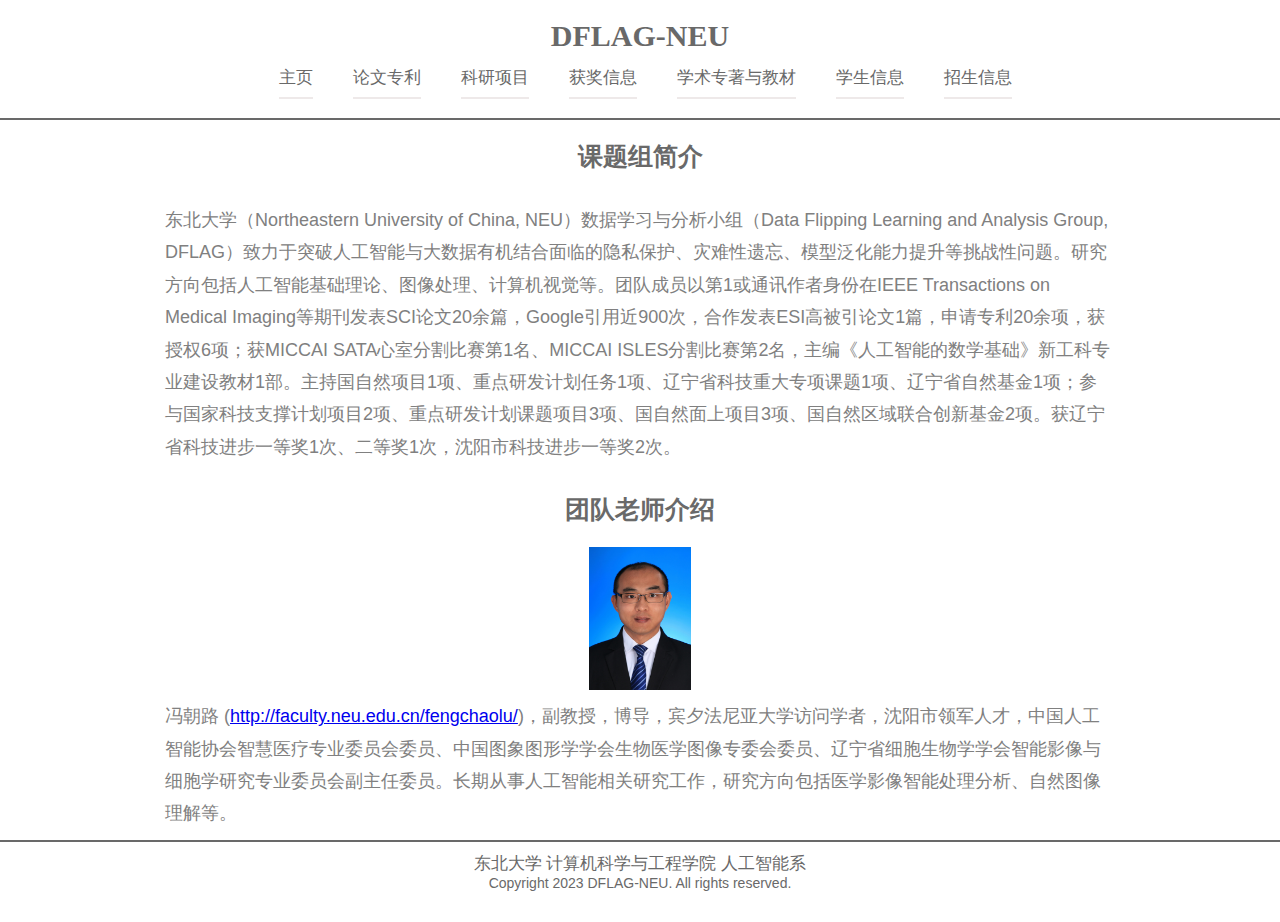
<file: index.html>
<!DOCTYPE html>
<!--[if lte IE 8]> <html class="oldie" lang="en"> <![endif]-->
<!--[if IE 9]> <html class="ie9" lang="en"> <![endif]-->
<!--[if gt IE 9]><!--> <html lang="en"> <!--<![endif]-->
<head>
	<meta charset="utf-8">
	<meta name="viewport" content="width=device-width, initial-scale=1, maximum-scale=1, minimum-scale=1, user-scalable=no">
	<meta http-equiv="X-UA-Compatible" content="IE=edge,chrome=1">
	<meta name="format-detection" content="telephone=no">
	<script type="text/javascript" src="title.js"></script>
	<link rel="stylesheet" href="js/fancybox/jquery.fancybox.css" type="text/css" media="screen" />
	<link rel="stylesheet" href="css/all.css" />
	<link rel="stylesheet" href="css/screen.css" />
	<link rel="shortcut icon" href="images/logo.jpg"  type="image/x-icon" />
	<link rel="icon" href="images/logo1.png" type="image/x-icon" />
	
</head>
<body>
	<div id="wrapper">
		<div class="wrapper-header" style="float">
		
			<header id="header">
				<script type="text/javascript" src="header.js"></script>
			</header>
		</div>
		<div style="border:1px solid #696969"></div> 
		<div class="index-wrapper" >
			<div class="index-body" >
				
				
				<h2 class="slogan">课题组简介</h2>
				<br/>

				<p>
				东北大学（Northeastern University of China, NEU）数据学习与分析小组（Data Flipping Learning and Analysis Group, DFLAG）致力于突破人工智能与大数据有机结合面临的隐私保护、灾难性遗忘、模型泛化能力提升等挑战性问题。研究方向包括人工智能基础理论、图像处理、计算机视觉等。团队成员以第1或通讯作者身份在IEEE Transactions on Medical Imaging等期刊发表SCI论文20余篇，Google引用近900次，合作发表ESI高被引论文1篇，申请专利20余项，获授权6项；获MICCAI SATA心室分割比赛第1名、MICCAI ISLES分割比赛第2名，主编《人工智能的数学基础》新工科专业建设教材1部。主持国自然项目1项、重点研发计划任务1项、辽宁省科技重大专项课题1项、辽宁省自然基金1项；参与国家科技支撑计划项目2项、重点研发计划课题项目3项、国自然面上项目3项、国自然区域联合创新基金2项。获辽宁省科技进步一等奖1次、二等奖1次，沈阳市科技进步一等奖2次。
				</p>
				<!--<div align="center">
					<img src="images/photo/13280235139153040.jpeg" align="center"/>
				</div>-->
			</div>		
			<div class="index-body" >
				
				
				<h2 class="slogan">团队老师介绍</h2>
				<br/>
				<div align="center">
					<img src="images/member/teacher.jpg" align="center" width="102" height="143"/>
				</div>

				<p>
				冯朝路 (<a href='http://faculty.neu.edu.cn/fengchaolu/'>http://faculty.neu.edu.cn/fengchaolu/</a>)，副教授，博导，宾夕法尼亚大学访问学者，沈阳市领军人才，中国人工智能协会智慧医疗专业委员会委员、中国图象图形学学会生物医学图像专委会委员、辽宁省细胞生物学学会智能影像与细胞学研究专业委员会副主任委员。长期从事人工智能相关研究工作，研究方向包括医学影像智能处理分析、自然图像理解等。
				</p>
				
			</div>	
		</div>
		
		<footer id="footer">
			<div style="border:1px solid #696969"></div> 
			<script type="text/javascript" src="footer.js"></script>
		</footer>
	</div>
	
	
	<script src="js/jquery-1.11.1.min.js"></script>
	<script src="js/isotope.pkgd.min.js"></script>
	<script src="js/cells-by-row.js"></script>
	<script type="text/javascript" src="js/fancybox/jquery.fancybox.pack.js"></script>
	<script type="text/javascript" src="js/main.js"></script>
</body>
</html>
</file>
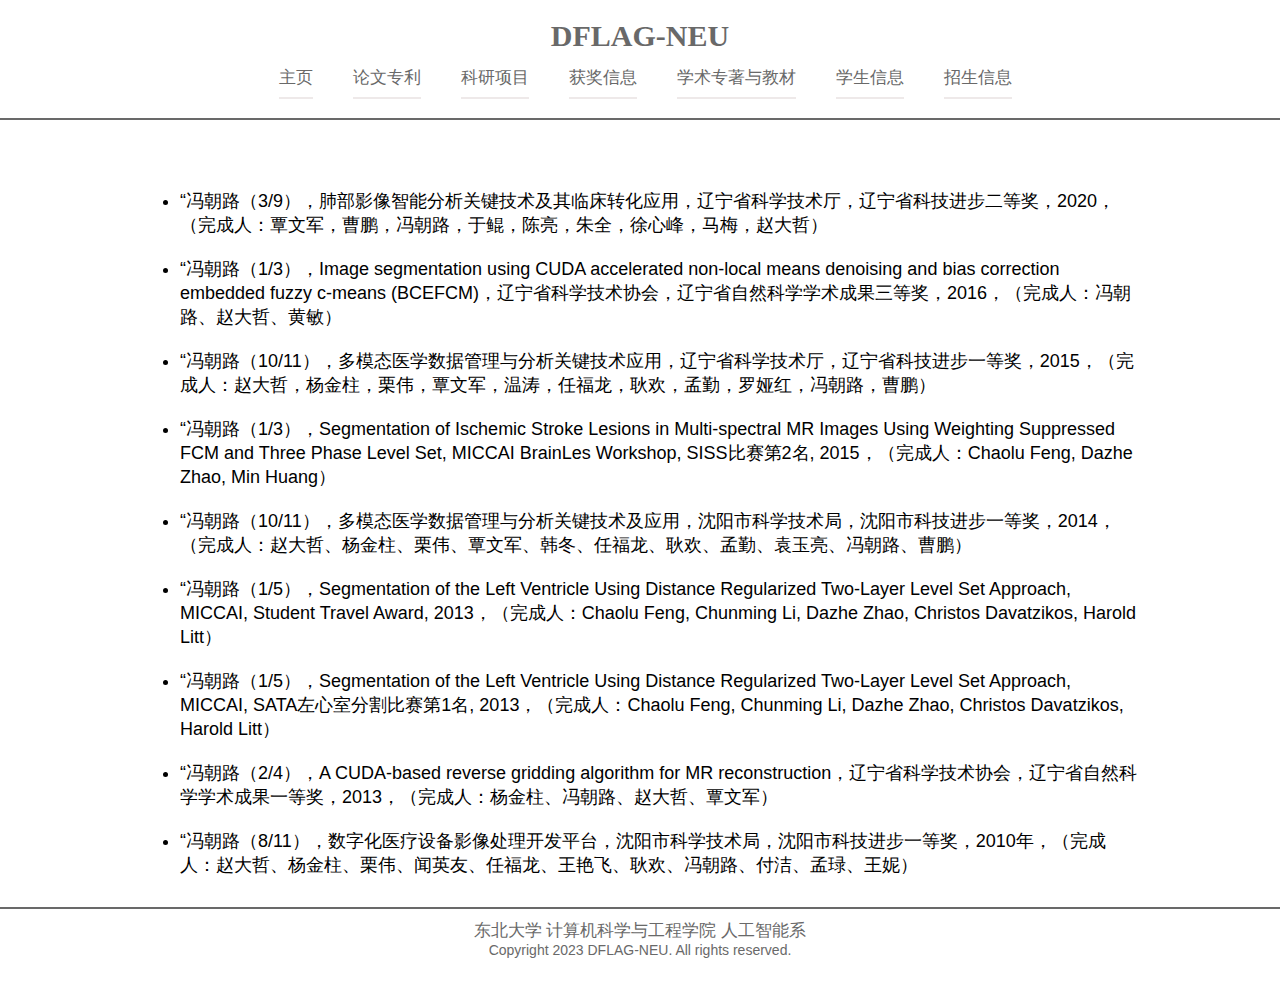
<file: awards.html>
<!DOCTYPE html>
<!--[if lte IE 8]> <html class="oldie" lang="en"> <![endif]-->
<!--[if IE 9]> <html class="ie9" lang="en"> <![endif]-->
<!--[if gt IE 9]><!--> <html lang="en"> <!--<![endif]-->
<head>
	<meta charset="utf-8">
	<meta name="viewport" content="width=device-width, initial-scale=1, maximum-scale=1, minimum-scale=1, user-scalable=no">
	<meta http-equiv="X-UA-Compatible" content="IE=edge,chrome=1">
	<meta name="format-detection" content="telephone=no">
	<script type="text/javascript" src="title.js"></script>
	<link rel="stylesheet" href="js/fancybox/jquery.fancybox.css" type="text/css" media="screen" />
	<link rel="stylesheet" href="css/all.css" />
	<link rel="stylesheet" href="css/screen.css" />
	<link rel="shortcut icon" href="images/logo1.png"  type="image/x-icon"/> 
	<link rel="icon" href="images/logo1.png" type="image/x-icon" />
</head>
<body>
	<div id="wrapper">
		<div class="wrapper-header" style="float">
			<header id="header">
				<script type="text/javascript" src="header.js"></script>
			</header>
		</div>
		<div style="border:1px solid #696969"></div> 
		<div class="project-body">
		<ul>
		</br>
			<!--<font face="等线" color="FF6A6A" size="5px">著作成果</font>-->			
			<li><div>“冯朝路（3/9），肺部影像智能分析关键技术及其临床转化应用，辽宁省科学技术厅，辽宁省科技进步二等奖，2020，（完成人：覃文军，曹鹏，冯朝路，于鲲，陈亮，朱全，徐心峰，马梅，赵大哲）</div></li>
			<li><div>“冯朝路（1/3），Image segmentation using CUDA accelerated non-local means denoising and bias correction embedded fuzzy c-means (BCEFCM)，辽宁省科学技术协会，辽宁省自然科学学术成果三等奖，2016，（完成人：冯朝路、赵大哲、黄敏）</div></li>
			<li><div>“冯朝路（10/11），多模态医学数据管理与分析关键技术应用，辽宁省科学技术厅，辽宁省科技进步一等奖，2015，（完成人：赵大哲，杨金柱，栗伟，覃文军，温涛，任福龙，耿欢，孟勤，罗娅红，冯朝路，曹鹏）</div></li>
			<li><div>“冯朝路（1/3），Segmentation of Ischemic Stroke Lesions in Multi-spectral MR Images Using Weighting Suppressed FCM and Three Phase Level Set, MICCAI BrainLes Workshop, SISS比赛第2名, 2015，（完成人：Chaolu Feng, Dazhe Zhao, Min Huang）</div></li>
			<li><div>“冯朝路（10/11），多模态医学数据管理与分析关键技术及应用，沈阳市科学技术局，沈阳市科技进步一等奖，2014，（完成人：赵大哲、杨金柱、栗伟、覃文军、韩冬、任福龙、耿欢、孟勤、袁玉亮、冯朝路、曹鹏）</div></li>
			<li><div>“冯朝路（1/5），Segmentation of the Left Ventricle Using Distance Regularized Two-Layer Level Set Approach, MICCAI, Student Travel Award, 2013，（完成人：Chaolu Feng, Chunming Li, Dazhe Zhao, Christos Davatzikos, Harold Litt）</div></li>		
			<li><div>“冯朝路（1/5），Segmentation of the Left Ventricle Using Distance Regularized Two-Layer Level Set Approach, MICCAI, SATA左心室分割比赛第1名, 2013，（完成人：Chaolu Feng, Chunming Li, Dazhe Zhao, Christos Davatzikos, Harold Litt）</div></li>
			<li><div>“冯朝路（2/4），A CUDA-based reverse gridding algorithm for MR reconstruction，辽宁省科学技术协会，辽宁省自然科学学术成果一等奖，2013，（完成人：杨金柱、冯朝路、赵大哲、覃文军）</div></li>
			<li><div>“冯朝路（8/11），数字化医疗设备影像处理开发平台，沈阳市科学技术局，沈阳市科技进步一等奖，2010年，（完成人：赵大哲、杨金柱、栗伟、闻英友、任福龙、王艳飞、耿欢、冯朝路、付洁、孟琭、王妮）</div></li>
		</ul>
		</div>
		
		<footer id="footer">
			<div style="border:1px solid #696969"></div> 
			<script type="text/javascript" src="footer.js"></script>
		</footer>
	</div>
	
	
	<script src="js/jquery-1.11.1.min.js"></script>
	<script src="js/isotope.pkgd.min.js"></script>
	<script src="js/cells-by-row.js"></script>
	<script type="text/javascript" src="js/fancybox/jquery.fancybox.pack.js"></script>
	<script type="text/javascript" src="js/main.js"></script>
</body>
</html>
</file>
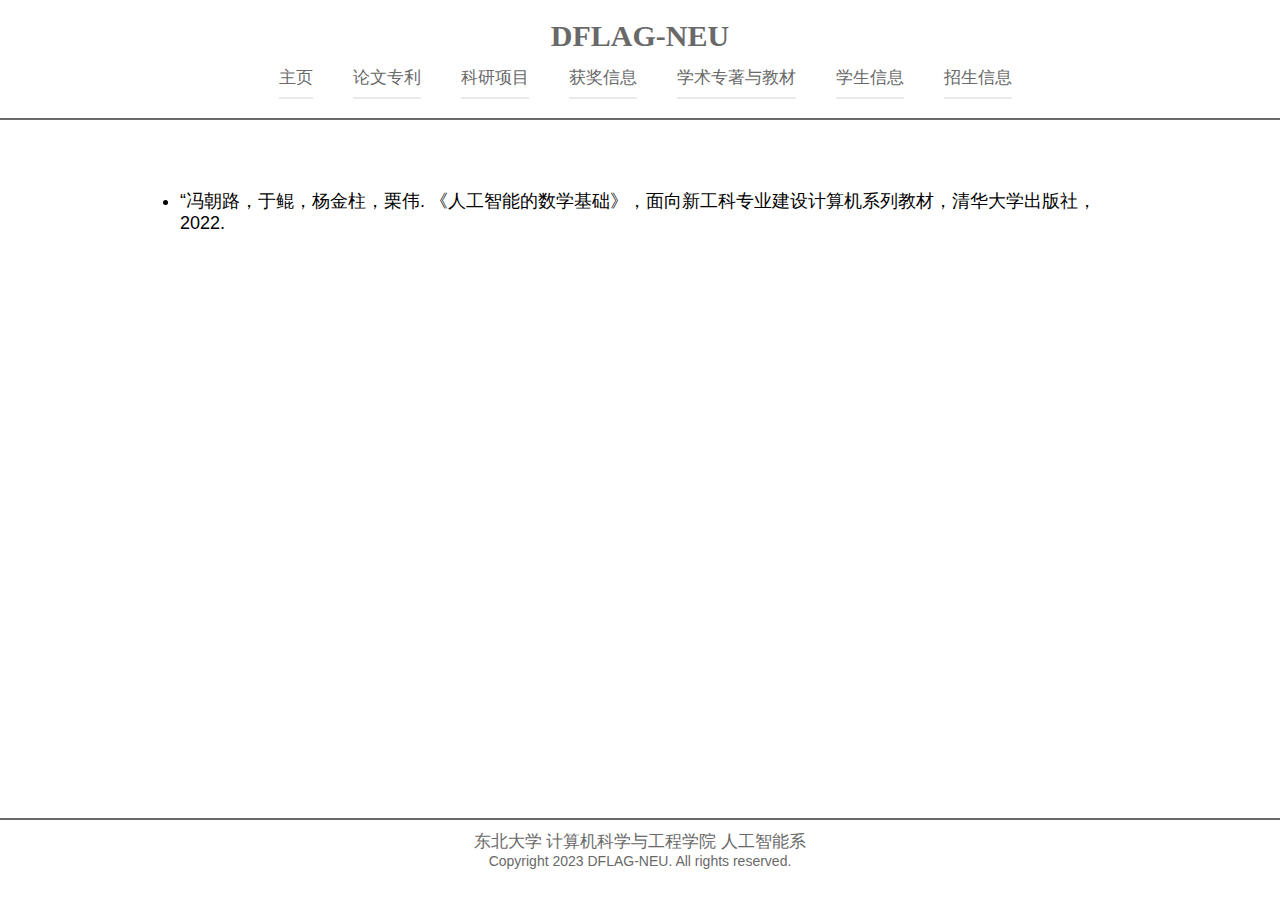
<file: books.html>
<!DOCTYPE html>
<!--[if lte IE 8]> <html class="oldie" lang="en"> <![endif]-->
<!--[if IE 9]> <html class="ie9" lang="en"> <![endif]-->
<!--[if gt IE 9]><!--> <html lang="en"> <!--<![endif]-->
<head>
	<meta charset="utf-8">
	<meta name="viewport" content="width=device-width, initial-scale=1, maximum-scale=1, minimum-scale=1, user-scalable=no">
	<meta http-equiv="X-UA-Compatible" content="IE=edge,chrome=1">
	<meta name="format-detection" content="telephone=no">
	<script type="text/javascript" src="title.js"></script>
	<link rel="stylesheet" href="js/fancybox/jquery.fancybox.css" type="text/css" media="screen" />
	<link rel="stylesheet" href="css/all.css" />
	<link rel="stylesheet" href="css/screen.css" />
	<link rel="shortcut icon" href="images/short-icon.png"  type="image/x-icon" /> 
	<link rel="icon" href="images/logo1.png" type="image/x-icon" />
</head>
<body>
	<div id="wrapper">
		<div class="wrapper-header" style="float">
			<header id="header">
				<script type="text/javascript" src="header.js"></script>
			</header>
		</div>
		<div style="border:1px solid #696969"></div> 
		<div class="project-body">
		<ul>
		</br>
			<li><div>“冯朝路，于鲲，杨金柱，栗伟. 《人工智能的数学基础》，面向新工科专业建设计算机系列教材，清华大学出版社，2022.</div></li>
		</ul>
		</div>
		
		<footer id="footer">
			<div style="border:1px solid #696969"></div> 
			<script type="text/javascript" src="footer.js"></script>
		</footer>
	</div>
	
	
	<script src="js/jquery-1.11.1.min.js"></script>
	<script src="js/isotope.pkgd.min.js"></script>
	<script src="js/cells-by-row.js"></script>
	<script type="text/javascript" src="js/fancybox/jquery.fancybox.pack.js"></script>
	<script type="text/javascript" src="js/main.js"></script>
</body>
</html>
</file>
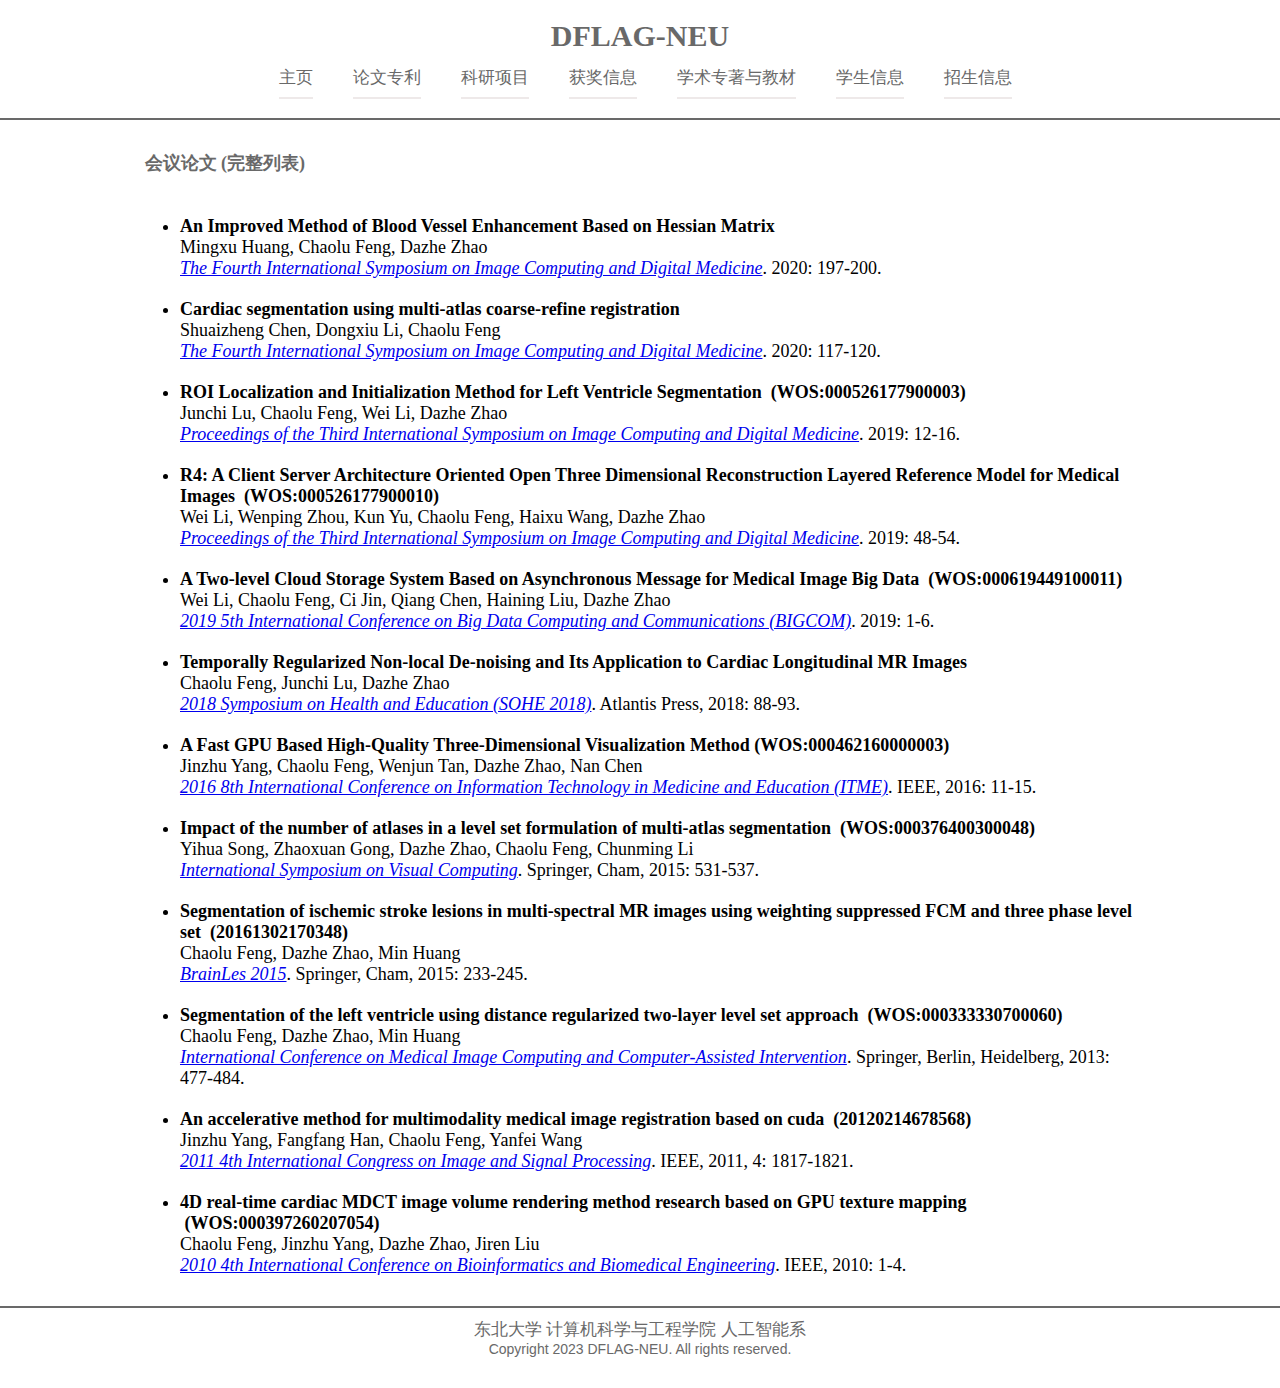
<file: conference_all.html>
<!DOCTYPE html>
<!--[if lte IE 8]>
<html class="oldie" lang="en"> <![endif]-->
<!--[if IE 9]>
<html class="ie9" lang="en"> <![endif]-->
<!--[if gt IE 9]><!-->
<html lang="en"> <!--<![endif]-->
<head>
    <meta charset="utf-8">
    <meta name="viewport"
          content="width=device-width, initial-scale=1, maximum-scale=1, minimum-scale=1, user-scalable=no">
    <meta http-equiv="X-UA-Compatible" content="IE=edge,chrome=1">
    <meta name="format-detection" content="telephone=no">
    <script type="text/javascript" src="title.js"></script>
    <link rel="stylesheet" href="js/fancybox/jquery.fancybox.css" type="text/css" media="screen"/>
    <link rel="stylesheet" href="css/all.css"/>
    <link rel="stylesheet" href="css/screen.css"/>
    <link rel="shortcut icon" href="images/short-icon.png" type="image/x-icon"/>
    <link rel="icon" href="images/logo1.png" type="image/x-icon"/>
</head>
<body>
<div id="wrapper">
    <div class="wrapper-header" style="float">

        <header id="header">
            <script type="text/javascript" src="header.js"></script>
        </header>
    </div>
	<div style="border:1px solid #696969"></div> <br/>
    <div class="publication-body">
        <font face="Times New Roman, Helvetica, Tahoma, sans-serif" color="black">
			<h3>&nbsp;<font face="novecentosanswide" color="#696969" size=4px>会议论文&nbsp;(完整列表)</font></h3> <br/>
            <ul>
                <li><b>An Improved Method of Blood Vessel Enhancement Based on Hessian Matrix</b><br> Mingxu Huang, Chaolu Feng, Dazhe Zhao<br> <em><a
                    href="https://dl.acm.org/doi/proceedings/10.1145/3451421/">The Fourth International Symposium on Image Computing and Digital Medicine</a></em>.
					2020: 197-200.
				</li>
                <p></p>
            </ul>
			
			<ul>
                <li><b>Cardiac segmentation using multi-atlas coarse-refine registration</b><br> Shuaizheng Chen, Dongxiu Li, Chaolu Feng<br> <em><a
                    href="https://dl.acm.org/doi/proceedings/10.1145/3451421/">The Fourth International Symposium on Image Computing and Digital Medicine</a></em>.
					2020: 117-120.
				</li>
                <p></p>
            </ul>
			
            <ul>
                <li><b>ROI Localization and Initialization Method for Left Ventricle Segmentation &nbsp;(WOS:000526177900003)</b><br> Junchi Lu, Chaolu Feng, Wei Li, Dazhe Zhao<br> <em><a
                    href="https://dl.acm.org/doi/proceedings/10.1145/3364836/">Proceedings of the Third International Symposium on Image Computing and Digital Medicine</a></em>.
					2019: 12-16.
				</li>
                <p></p>
            </ul>
			
			<ul>
                <li><b>R4: A Client Server Architecture Oriented Open Three Dimensional Reconstruction Layered Reference Model for Medical Images &nbsp;(WOS:000526177900010) </b><br> Wei Li, Wenping Zhou, Kun Yu, Chaolu Feng, Haixu Wang, Dazhe Zhao<br> <em><a
                    href="https://dl.acm.org/doi/proceedings/10.1145/3364836/">Proceedings of the Third International Symposium on Image Computing and Digital Medicine</a></em>.
					2019: 48-54.
				</li>
                <p></p>
            </ul>
			
			<ul>
                <li><b>A Two-level Cloud Storage System Based on Asynchronous Message for Medical Image Big Data &nbsp;(WOS:000619449100011) </b><br> Wei Li, Chaolu Feng, Ci Jin, Qiang Chen, Haining Liu, Dazhe Zhao<br> <em><a
                    href="https://ieeexplore.ieee.org/xpl/conhome/8893990/proceeding/">2019 5th International Conference on Big Data Computing and Communications (BIGCOM)</a></em>.
					2019: 1-6.
				</li>
                <p></p>
            </ul>
			
			<ul>
                <li><b>Temporally Regularized Non-local De-noising and Its Application to Cardiac Longitudinal MR Images</b><br> Chaolu Feng, Junchi Lu, Dazhe Zhao<br> <em><a
                    href="https://www.atlantis-press.com/proceedings/sohe-18/">2018 Symposium on Health and Education (SOHE 2018)</a></em>.
					Atlantis Press, 2018: 88-93.
				</li>
                <p></p>
            </ul>
            
			<ul>
                <li><b>A Fast GPU Based High-Quality Three-Dimensional Visualization Method&nbsp;(WOS:000462160000003) </b><br> Jinzhu Yang, Chaolu Feng, Wenjun Tan, Dazhe Zhao, Nan Chen<br> <em><a
                    href="https://www.computer.org/csdl/proceedings/itme/2016/12OmNwBjP17/">2016 8th International Conference on Information Technology in Medicine and Education (ITME)</a></em>.
					IEEE, 2016: 11-15.
				</li>
                <p></p>
            </ul>
			
			<ul>
                <li><b>Impact of the number of atlases in a level set formulation of multi-atlas segmentation &nbsp;(WOS:000376400300048) </b><br> Yihua Song, Zhaoxuan Gong, Dazhe Zhao, Chaolu Feng, Chunming Li<br> <em><a
                    href="https://www.isvc.net/">International Symposium on Visual Computing</a></em>.
					Springer, Cham, 2015: 531-537. 
				</li>
                <p></p>
            </ul>
			
			<ul>
                <li><b>Segmentation of ischemic stroke lesions in multi-spectral MR images using weighting suppressed FCM and three phase level set &nbsp;(20161302170348) </b><br> Chaolu Feng, Dazhe Zhao, Min Huang<br> <em><a
                    href="https://www.brainlesion-workshop.org/">BrainLes 2015</a></em>.
					Springer, Cham, 2015: 233-245.
				</li>
                <p></p>
            </ul>
			
			<ul>
                <li><b>Segmentation of the left ventricle using distance regularized two-layer level set approach &nbsp;(WOS:000333330700060) </b><br> Chaolu Feng, Dazhe Zhao, Min Huang<br> <em><a
                    href="https://conferences.miccai.org/2023/en/">International Conference on Medical Image Computing and Computer-Assisted Intervention</a></em>.
					Springer, Berlin, Heidelberg, 2013: 477-484.
				</li>
                <p></p>
            </ul>
			
			<ul>
                <li><b>An accelerative method for multimodality medical image registration based on cuda &nbsp;(20120214678568) </b><br> Jinzhu Yang, Fangfang Han, Chaolu Feng, Yanfei Wang<br> <em><a
                    href="https://ieeexplore.ieee.org/xpl/conhome/6088936/proceeding/">2011 4th International Congress on Image and Signal Processing</a></em>.
					IEEE, 2011, 4: 1817-1821.
				</li>
                <p></p>
            </ul>
			
			<ul>
                <li><b>4D real-time cardiac MDCT image volume rendering method research based on GPU texture mapping &nbsp;(WOS:000397260207054) </b><br> Chaolu Feng, Jinzhu Yang, Dazhe Zhao, Jiren Liu<br> <em><a
                    href="https://ieeexplore.ieee.org/xpl/conhome/5513048/proceeding/">2010 4th International Conference on Bioinformatics and Biomedical Engineering</a></em>.
					 IEEE, 2010: 1-4.
				</li>
                <p></p>
            </ul>
          
            
        </font>
    </div>
    <footer id="footer">
		<div style="border:1px solid #696969"></div> 
        <script type="text/javascript" src="footer.js"></script>
    </footer>


    <script src="js/jquery-1.11.1.min.js"></script>
    <script src="js/isotope.pkgd.min.js"></script>
    <script src="js/cells-by-row.js"></script>
    <script type="text/javascript" src="js/fancybox/jquery.fancybox.pack.js"></script>
    <script type="text/javascript" src="js/main.js"></script>

</body>
</html>
</file>
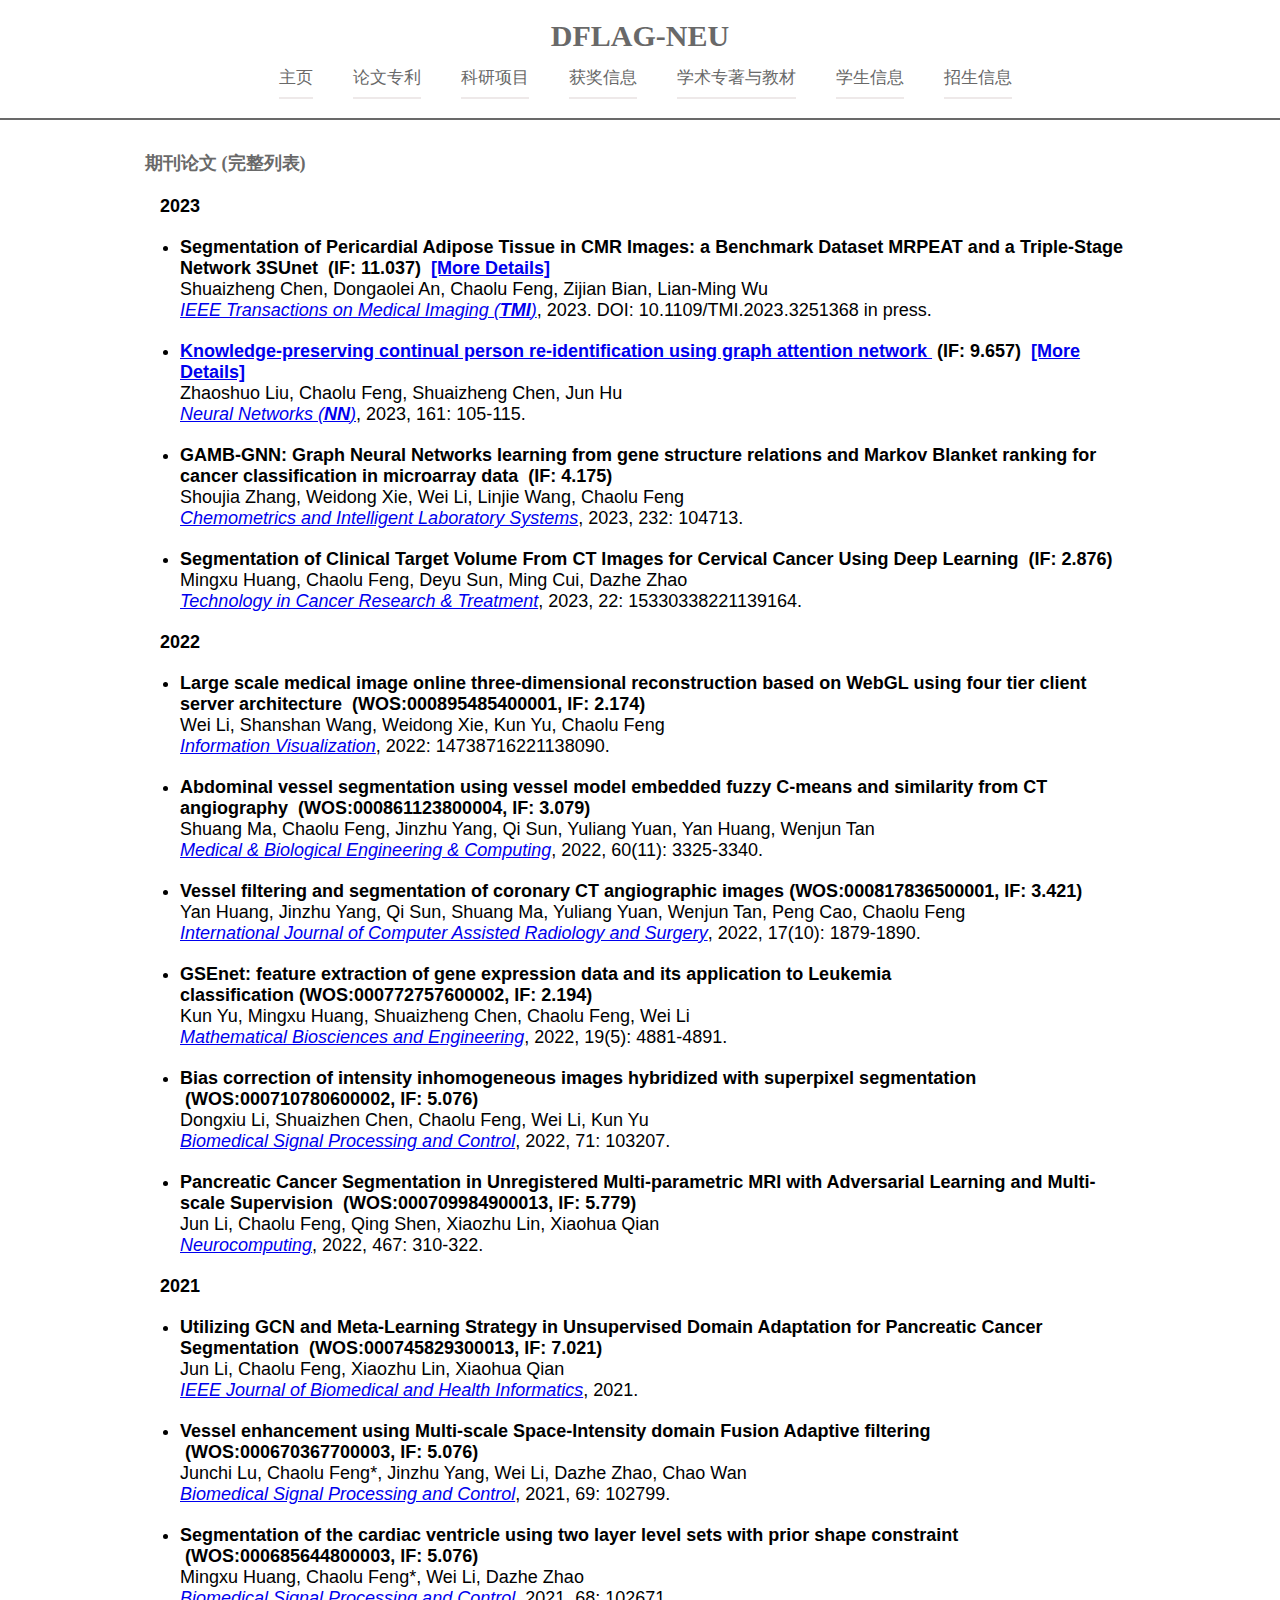
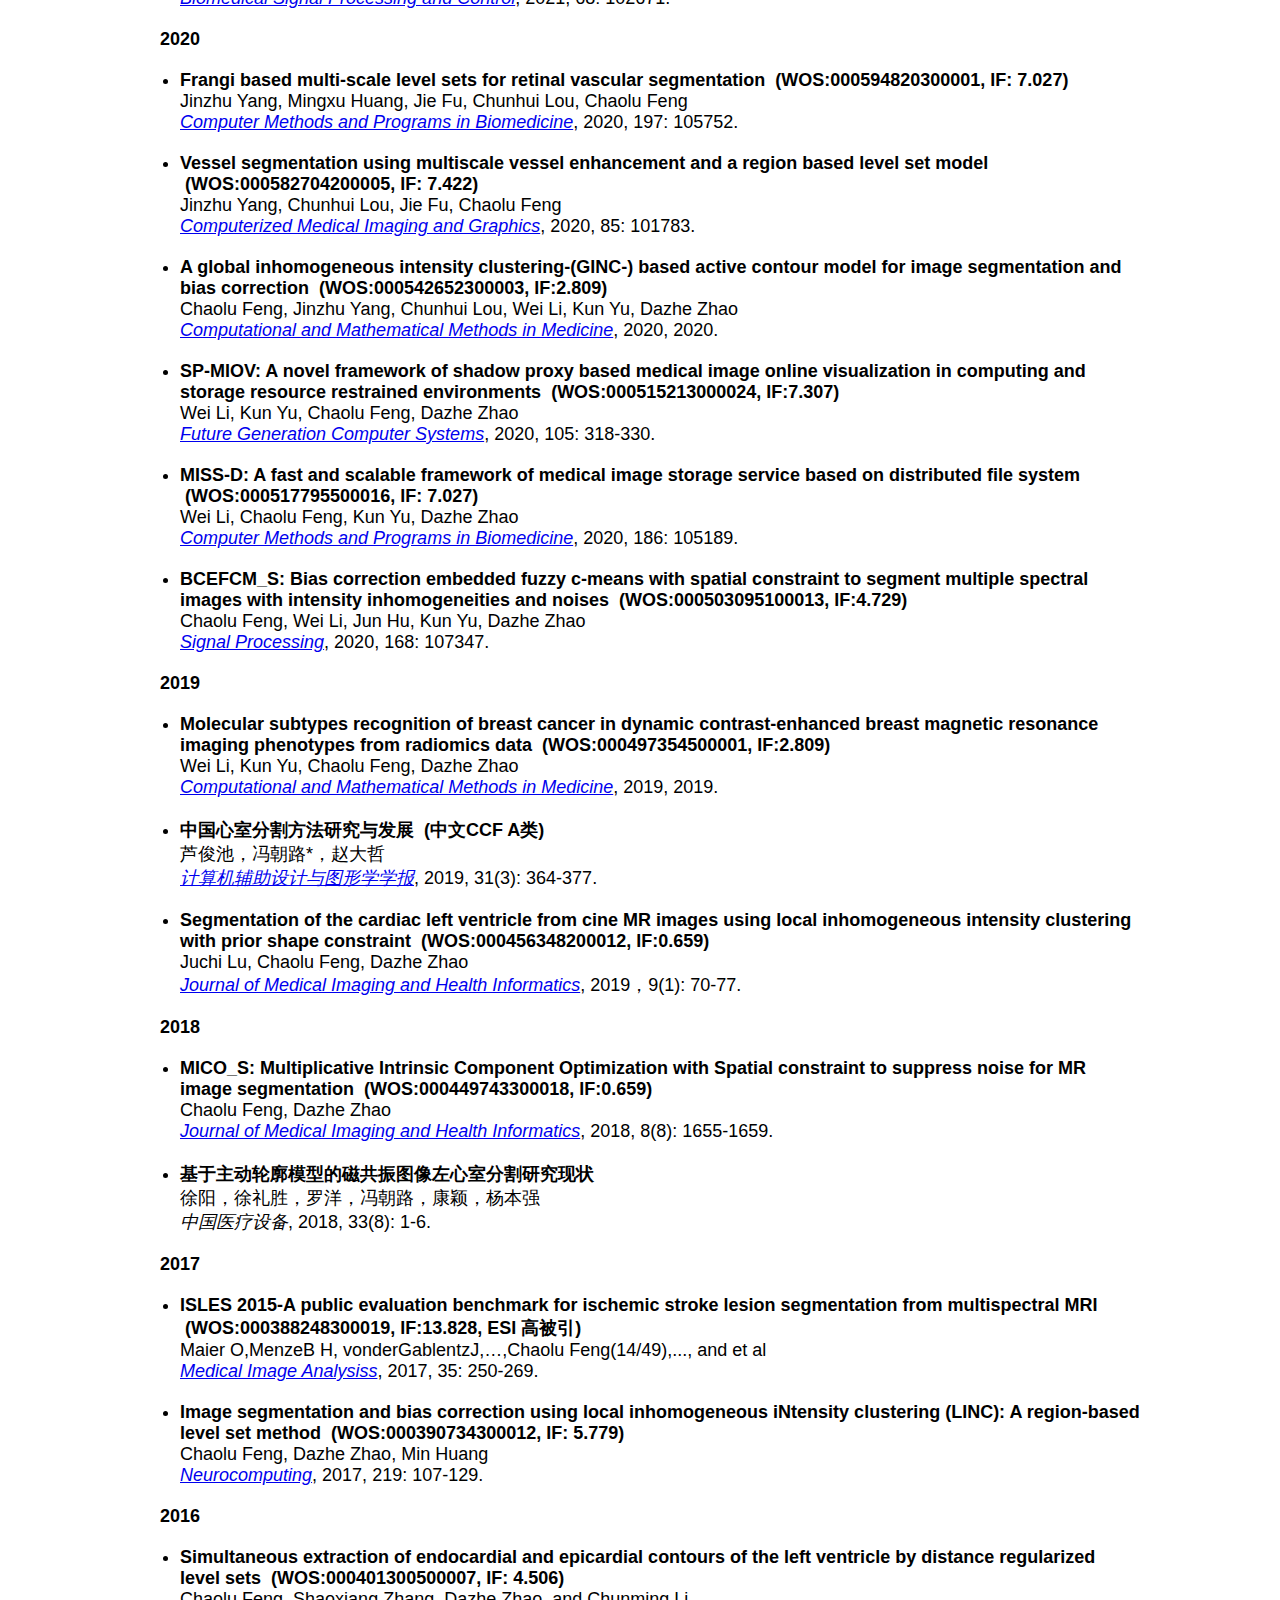
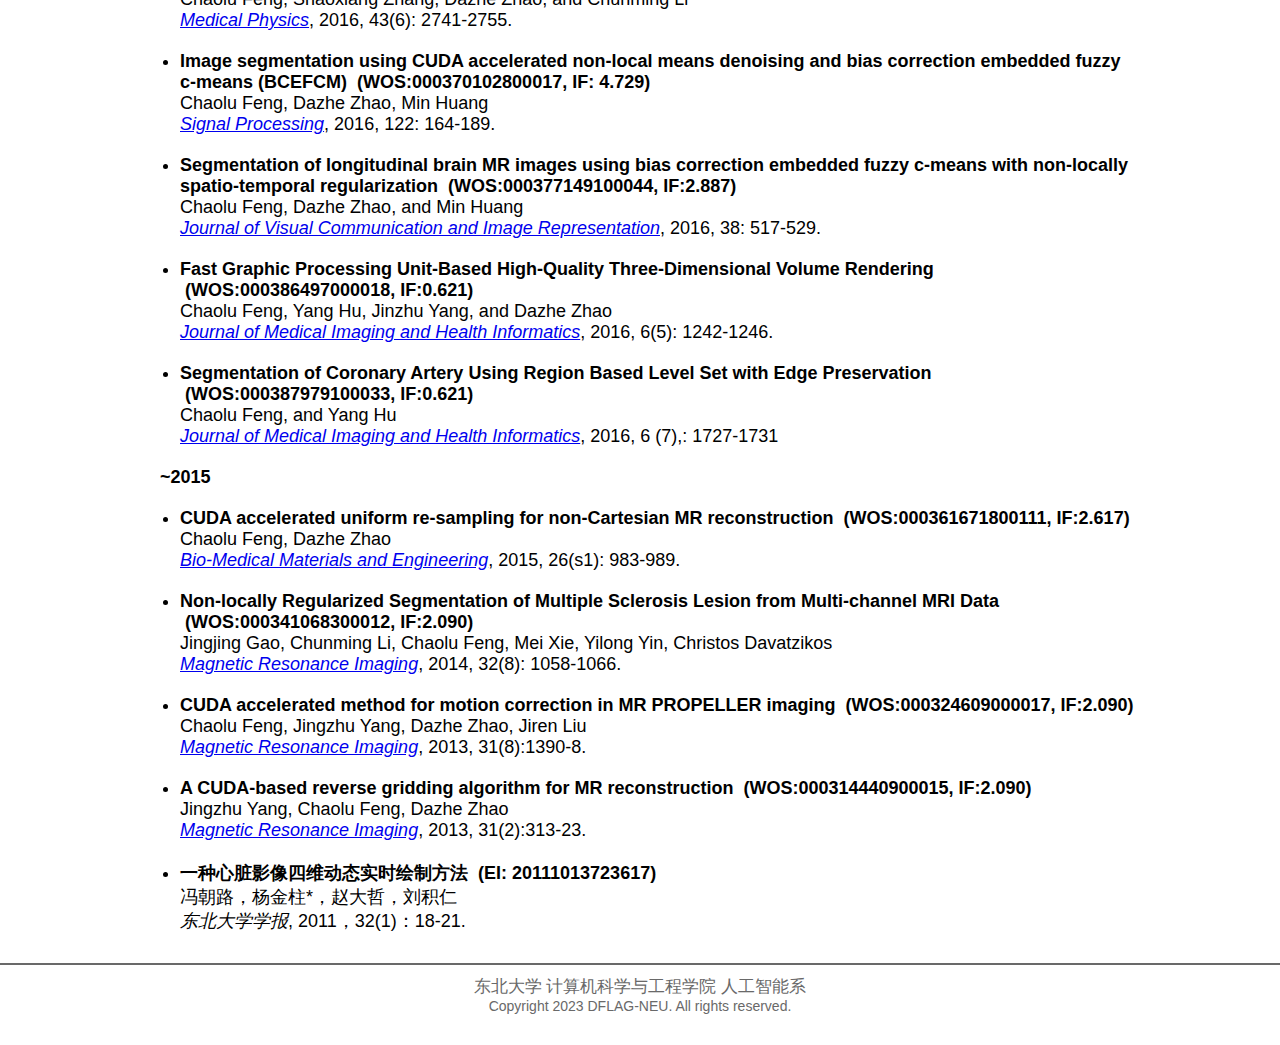
<file: journal_all.html>
<!DOCTYPE html>
<!--[if lte IE 8]>
<html class="oldie" lang="en"> <![endif]-->
<!--[if IE 9]>
<html class="ie9" lang="en"> <![endif]-->
<!--[if gt IE 9]><!-->
<html lang="en"> <!--<![endif]-->
<head>
    <meta charset="utf-8">
    <meta name="viewport"
          content="width=device-width, initial-scale=1, maximum-scale=1, minimum-scale=1, user-scalable=no">
    <meta http-equiv="X-UA-Compatible" content="IE=edge,chrome=1">
    <meta name="format-detection" content="telephone=no">
    <script type="text/javascript" src="title.js"></script>
    <link rel="stylesheet" href="js/fancybox/jquery.fancybox.css" type="text/css" media="screen"/>
    <link rel="stylesheet" href="css/all.css"/>
    <link rel="stylesheet" href="css/screen.css"/>
    <link rel="shortcut icon" href="images/short-icon.png" type="image/x-icon"/>
    <link rel="icon" href="images/logo1.png" type="image/x-icon"/>
</head>
<body>
<div id="wrapper">
    <div class="wrapper-header" style="float">

        <header id="header">
            <script type="text/javascript" src="header.js"></script>
        </header>
    </div>
	<div style="border:1px solid #696969"></div> <br/>
    <div class="publication-body">
        <font face="Arial, Helvetica, Tahoma, sans-serif" color="black">

			<h3>&nbsp;<font face="novecentosanswide" color="696969" size=4px>期刊论文&nbsp;(完整列表)</font></h3> <br/>
			
            <h4>&nbsp;&nbsp;&nbsp;&nbsp;2023</h4>
            <ul>
                <li><b>Segmentation of Pericardial Adipose Tissue in CMR Images: a Benchmark Dataset MRPEAT and a Triple-Stage Network 3SUnet &nbsp;(IF: 11.037)&nbsp <a href="https://dflag-neu.github.io/member/csz/research/">[More Details] </a></b><br> Shuaizheng Chen, Dongaolei An, Chaolu Feng, Zijian Bian, Lian-Ming Wu<br> <em><a
                    href="https://www.embs.org/tmi/">IEEE Transactions on Medical Imaging (<b>TMI</b>)</a></em>,
					2023. DOI: 10.1109/TMI.2023.3251368 in press.
				</li>
                <p></p>
            </ul>

            <ul>
                <li><b><a href="https://www.sciencedirect.com/science/article/pii/S089360802300045X">Knowledge-preserving continual person re-identification using graph attention network </a>&nbsp;(IF: 9.657)&nbsp <a href="https://dflag-neu.github.io/member/lzs/research/">[More Details] </a></b><br> Zhaoshuo Liu, Chaolu Feng, Shuaizheng Chen, Jun Hu<br> <em><a
                    href="https://www.sciencedirect.com/journal/neural-networks/">Neural Networks (<b>NN</b>)</a></em>,
					2023, 161: 105-115.
				</li>
                <p></p>
            </ul>
			
			<ul>
                <li><b>GAMB-GNN: Graph Neural Networks learning from gene structure relations and Markov Blanket ranking for cancer classification in microarray data &nbsp;(IF: 4.175) </b><br> Shoujia Zhang, Weidong Xie, Wei Li, Linjie Wang, Chaolu Feng<br> <em><a
                    href="https://www.sciencedirect.com/journal/chemometrics-and-intelligent-laboratory-systems/">Chemometrics and Intelligent Laboratory Systems</a></em>,
					2023, 232: 104713.
				</li>
                <p></p>
            </ul>
			
			<ul>
                <li><b>Segmentation of Clinical Target Volume From CT Images for Cervical Cancer Using Deep Learning &nbsp;(IF: 2.876)
            </b><br/> Mingxu Huang, Chaolu Feng, Deyu Sun, Ming Cui, Dazhe Zhao<br/> <em><a
                    href="https://journals.sagepub.com/home/TCT/">Technology in Cancer Research & Treatment</a></em>, 2023, 22: 15330338221139164.
				</li>
                <p></p>
            </ul>
			
            <h4>&nbsp;&nbsp;&nbsp;&nbsp;2022</h4>
            <ul>
                <li><b>Large scale medical image online three-dimensional reconstruction based on WebGL using four tier client server architecture &nbsp;(WOS:000895485400001, IF: 2.174)</b><br/> Wei Li, Shanshan Wang, Weidong Xie, Kun Yu, Chaolu Feng<br/> <em><a
                        href="https://journals.sagepub.com/home/IVI">Information Visualization</a></em>,
						2022: 14738716221138090.
				</li>
				
				<li><b>Abdominal vessel segmentation using vessel model embedded fuzzy C-means and similarity from CT angiography &nbsp;(WOS:000861123800004, IF: 3.079)</b><br>
						Shuang Ma, Chaolu Feng, Jinzhu Yang, Qi Sun, Yuliang Yuan, Yan Huang, Wenjun Tan<br>
						<em><a href="https://www.springer.com/journal/11517/">Medical & Biological Engineering & Computing</a></em>, 2022, 60(11): 3325-3340.
				</li>
				
				<li><b>Vessel filtering and segmentation of coronary CT angiographic images&nbsp;(WOS:000817836500001, IF: 3.421)</b><br>
						Yan Huang, Jinzhu Yang, Qi Sun, Shuang Ma, Yuliang Yuan, Wenjun Tan, Peng Cao, Chaolu Feng<br>
						<em><a href="https://www.springer.com/journal/11548/">International Journal of Computer Assisted Radiology and Surgery</a></em>, 2022, 17(10): 1879-1890.
				</li>
				
				<li><b>GSEnet: feature extraction of gene expression data and its application to Leukemia classification&nbsp;(WOS:000772757600002, IF: 2.194)</b><br>
						Kun Yu, Mingxu Huang, Shuaizheng Chen, Chaolu Feng, Wei Li<br>
						<em><a href="https://www.aimspress.com/journal/mbe/">Mathematical Biosciences and Engineering</a></em>, 2022, 19(5): 4881-4891.
				</li>
			
				<li><b>Bias correction of intensity inhomogeneous images hybridized with superpixel segmentation &nbsp;(WOS:000710780600002, IF: 5.076)</b>
					<br/> Dongxiu Li, Shuaizhen Chen, Chaolu Feng, Wei Li, Kun Yu<br/> <em><a href="https://www.sciencedirect.com/journal/biomedical-signal-processing-and-control/">Biomedical Signal Processing and Control</a></em>, 2022, 71: 103207.
				</li>
			
				<li><b>Pancreatic Cancer Segmentation in Unregistered Multi-parametric MRI with Adversarial Learning and Multi-scale Supervision &nbsp;(WOS:000709984900013, IF: 5.779)</b> <br/> Jun Li, Chaolu Feng, Qing Shen, Xiaozhu Lin, Xiaohua Qian<br/> <em><a href="https://www.sciencedirect.com/journal/neurocomputing">Neurocomputing</a></em>, 2022, 467: 310-322.
				</li>


            </ul>
            <h4>&nbsp;&nbsp;&nbsp;&nbsp;2021</h4>
            <ul>
                <li><b>Utilizing GCN and Meta-Learning Strategy in Unsupervised Domain Adaptation for Pancreatic Cancer Segmentation &nbsp;(WOS:000745829300013, IF: 7.021)</b>
					<br/> Jun Li, Chaolu Feng, Xiaozhu Lin, Xiaohua Qian<br/> <em><a href="https://ieeexplore.ieee.org/xpl/RecentIssue.jsp?punumber=6221020/">IEEE Journal of Biomedical and Health Informatics</a></em>, 2021.
				</li>
                
                <li><b>Vessel enhancement using Multi-scale Space-Intensity domain Fusion Adaptive filtering &nbsp;(WOS:000670367700003, IF: 5.076)</b>
					<br/> Junchi Lu, Chaolu Feng*, Jinzhu Yang, Wei Li, Dazhe Zhao, Chao Wan<br/> <em><a href="https://www.sciencedirect.com/journal/biomedical-signal-processing-and-control/"> Biomedical Signal Processing and Control</a></em>, 2021, 69: 102799.
				</li>
				
				<li><b>Segmentation of the cardiac ventricle using two layer level sets with prior shape constraint &nbsp;(WOS:000685644800003, IF: 5.076)</b>
					<br/> Mingxu Huang, Chaolu Feng*, Wei Li, Dazhe Zhao<br/> <em><a href="https://www.sciencedirect.com/journal/biomedical-signal-processing-and-control/"> Biomedical Signal Processing and Control</a></em>, 2021, 68: 102671.
				</li>

                <p>
                </p></ul>
            <h4>&nbsp;&nbsp;&nbsp;&nbsp;2020</h4>
            <ul>
                <li><b>Frangi based multi-scale level sets for retinal vascular segmentation &nbsp;(WOS:000594820300001, IF: 7.027)</b>
					<br/> Jinzhu Yang, Mingxu Huang, Jie Fu, Chunhui Lou, Chaolu Feng<br/> <em><a href="https://www.sciencedirect.com/journal/computer-methods-and-programs-in-biomedicine/"> Computer Methods and Programs in Biomedicine</a></em>, 2020, 197: 105752.
				</li>
                
				<p>
                </p>
                <li><b>Vessel segmentation using multiscale vessel enhancement and a region based level set model &nbsp;(WOS:000582704200005, IF: 7.422)</b>
					<br/> Jinzhu Yang, Chunhui Lou, Jie Fu, Chaolu Feng<br/> <em><a href="https://www.sciencedirect.com/journal/computerized-medical-imaging-and-graphics/"> Computerized Medical Imaging and Graphics</a></em>, 2020, 85: 101783. 
				</li>
                <p>
                </p>
                <li><b>A global inhomogeneous intensity clustering-(GINC-) based active contour model for image segmentation and bias correction &nbsp;(WOS:000542652300003, IF:2.809)</b>
					<br/> Chaolu Feng, Jinzhu Yang, Chunhui Lou, Wei Li, Kun Yu, Dazhe Zhao<br/> <em><a href="https://www.hindawi.com/journals/cmmm/"> Computational and Mathematical Methods in Medicine</a></em>, 2020, 2020. 
				</li>			
                <p>
                </p>
				<li><b>SP-MIOV: A novel framework of shadow proxy based medical image online visualization in computing and storage resource restrained environments &nbsp;(WOS:000515213000024, IF:7.307)</b>
					<br/> Wei Li, Kun Yu, Chaolu Feng, Dazhe Zhao<br/> <em><a href="https://www.sciencedirect.com/journal/future-generation-computer-systems/"> Future Generation Computer Systems</a></em>, 2020, 105: 318-330.
				</li>
				<p></p>
                <li><b>MISS-D: A fast and scalable framework of medical image storage service based on distributed file system &nbsp;(WOS:000517795500016, IF: 7.027)</b>
					<br/> Wei Li, Chaolu Feng, Kun Yu, Dazhe Zhao<br/> <em><a href="https://www.sciencedirect.com/journal/computer-methods-and-programs-in-biomedicine/"> Computer Methods and Programs in Biomedicine</a></em>, 2020, 186: 105189.
				</li>
                <p>
                </p>
                <li><b>BCEFCM_S: Bias correction embedded fuzzy c-means with spatial constraint to segment multiple spectral images with intensity inhomogeneities and noises &nbsp;(WOS:000503095100013, IF:4.729)</b>
					<br/> Chaolu Feng, Wei Li, Jun Hu, Kun Yu, Dazhe Zhao<br/> <em><a href="https://www.sciencedirect.com/journal/signal-processing/"> Signal Processing</a></em>, 2020, 168: 107347.
				</li>
                <p></p>
                </ul>
            <h4>&nbsp;&nbsp;&nbsp;&nbsp;2019</h4>
            <ul>
                <li><b>Molecular subtypes recognition of breast cancer in dynamic contrast-enhanced breast magnetic resonance imaging phenotypes from radiomics data &nbsp;(WOS:000497354500001, IF:2.809)</b>
					<br/> Wei Li, Kun Yu, Chaolu Feng, Dazhe Zhao<br/> <em><a href="https://www.hindawi.com/journals/cmmm/"> Computational and Mathematical Methods in Medicine</a></em>, 2019, 2019.
				</li>
                <p>
                </p>
                <li><b>中国心室分割方法研究与发展 &nbsp;(中文CCF A类)</b>
					<br/> 芦俊池，冯朝路*，赵大哲<br/> <em><a href="https://www.jcad.cn/jcadcms/show.action?code=publish_402880124b351f94014b3546c556000e&siteid=100000/"> 计算机辅助设计与图形学学报</a></em>, 2019, 31(3): 364-377.
				</li>
                <p>
                </p>
                <li><b>Segmentation of the cardiac left ventricle from cine MR images using local inhomogeneous intensity clustering with prior shape constraint &nbsp;(WOS:000456348200012, IF:0.659)</b>
					<br/> Juchi Lu, Chaolu Feng, Dazhe Zhao<br/> <em><a href="http://www.aspbs.com/jmihi.html"> Journal of Medical Imaging and Health Informatics</a></em>, 2019，9(1): 70-77.
				</li>
                <p>
                </p></ul>
            <h4>&nbsp;&nbsp;&nbsp;&nbsp;2018</h4>
            <ul>
                <li><b>MICO_S: Multiplicative Intrinsic Component Optimization with Spatial constraint to suppress noise for MR image segmentation &nbsp;(WOS:000449743300018, IF:0.659)</b>
					<br/> Chaolu Feng, Dazhe Zhao<br/> <em><a href="http://www.aspbs.com/jmihi.html"> Journal of Medical Imaging and Health Informatics</a></em>, 2018, 8(8): 1655-1659. 
				</li>
                <p>
                </p>
                <li><b>基于主动轮廓模型的磁共振图像左心室分割研究现状</b>
					<br/> 徐阳，徐礼胜，罗洋，冯朝路，康颖，杨本强<br/> <em> 中国医疗设备</em>, 2018, 33(8): 1-6.
				</li>
          
                <p>
                </p></ul>
            <h4>&nbsp;&nbsp;&nbsp;&nbsp;2017</h4>
            <ul>
                <li><b>ISLES 2015-A public evaluation benchmark for ischemic stroke lesion segmentation from multispectral MRI &nbsp;(WOS:000388248300019, IF:13.828, ESI 高被引)</b>
					<br/> Maier O,MenzeB H, vonderGablentzJ,…,Chaolu Feng(14/49),..., and et al<br/> <em><a href="https://www.sciencedirect.com/journal/medical-image-analysis"> Medical Image Analysiss</a></em>,  2017, 35: 250-269.
				</li>
                <p></p>
                <li><b>Image segmentation and bias correction using local inhomogeneous iNtensity clustering (LINC): A region-based level set method &nbsp;(WOS:000390734300012, IF: 5.779)</b>
					<br/> Chaolu Feng, Dazhe Zhao, Min Huang<br/> <em><a href="https://www.sciencedirect.com/journal/neurocomputing/"> Neurocomputing</a></em>,  2017, 219: 107-129.
				</li>
                
                <p>
                </p></ul>
            <h4>&nbsp;&nbsp;&nbsp;&nbsp;2016</h4>
            <ul>
                <li><b>Simultaneous extraction of endocardial and epicardial contours of the left ventricle by distance regularized level sets &nbsp;(WOS:000401300500007, IF: 4.506)</b>
					<br/> Chaolu Feng, Shaoxiang Zhang, Dazhe Zhao, and Chunming Li<br/> <em><a href="https://www.medphys.org/"> Medical Physics</a></em>,  2016, 43(6): 2741-2755.
                <p>
                </p>
                <li><b>Image segmentation using CUDA accelerated non-local means denoising and bias correction embedded fuzzy c-means (BCEFCM) &nbsp;(WOS:000370102800017, IF: 4.729)</b>
					<br/> Chaolu Feng, Dazhe Zhao, Min Huang<br/> <em><a href="https://www.sciencedirect.com/journal/signal-processing/">  Signal Processing</a></em>,  2016, 122: 164-189.
                </li>
                <p>
                </p>
                <li><b>Segmentation of longitudinal brain MR images using bias correction embedded fuzzy c-means with non-locally spatio-temporal regularization &nbsp;(WOS:000377149100044, IF:2.887)</b>
					<br/> Chaolu Feng, Dazhe Zhao, and Min Huang<br/> <em><a href="https://www.sciencedirect.com/journal/journal-of-visual-communication-and-image-representation/">  Journal of Visual Communication and Image Representation</a></em>,  2016, 38: 517-529.
                </li>
				
				<li><b>Fast Graphic Processing Unit-Based High-Quality Three-Dimensional Volume Rendering &nbsp;(WOS:000386497000018, IF:0.621)</b>
					<br/> Chaolu Feng, Yang Hu, Jinzhu Yang, and Dazhe Zhao<br/> <em><a href="http://www.aspbs.com/jmihi.html/"> Journal of Medical Imaging and Health Informatics</a></em>, 2016, 6(5): 1242-1246.
                </li>
				
				<li><b>Segmentation of Coronary Artery Using Region Based Level Set with Edge Preservation &nbsp;(WOS:000387979100033, IF:0.621)</b>
					<br/> Chaolu Feng, and Yang Hu<br/> <em><a href="http://www.aspbs.com/jmihi.html/"> Journal of Medical Imaging and Health Informatics</a></em>, 2016, 6 (7),: 1727-1731
                </li>
                <p>
                </p></ul>
            <h4>&nbsp;&nbsp;&nbsp;&nbsp;~2015</h4>
            <ul>
               <li><b>CUDA accelerated uniform re-sampling for non-Cartesian MR reconstruction &nbsp;(WOS:000361671800111, IF:2.617)</b>
					<br/> Chaolu Feng, Dazhe Zhao<br/> <em><a href="https://www.iospress.com/catalog/journals/bio-medical-materials-and-engineering/"> Bio-Medical Materials and Engineering</a></em>, 2015, 26(s1): 983-989. 
                </li>
                <p>
                </p>
                <li><b>Non-locally Regularized Segmentation of Multiple Sclerosis Lesion from Multi-channel MRI Data &nbsp;(WOS:000341068300012, IF:2.090)</b>
					<br/> Jingjing Gao, Chunming Li, Chaolu Feng, Mei Xie, Yilong Yin, Christos Davatzikos<br/> <em><a href="https://www.sciencedirect.com/journal/magnetic-resonance-imaging/"> Magnetic Resonance Imaging</a></em>, 2014, 32(8): 1058-1066. 
                </li>
				
				<li><b>CUDA accelerated method for motion correction in MR PROPELLER imaging &nbsp;(WOS:000324609000017, IF:2.090)</b>
					<br/> Chaolu Feng, Jingzhu Yang, Dazhe Zhao, Jiren Liu<br/> <em><a href="https://www.sciencedirect.com/journal/magnetic-resonance-imaging/"> Magnetic Resonance Imaging</a></em>, 2013, 31(8):1390-8.
                </li>
				
				<li><b>A CUDA-based reverse gridding algorithm for MR reconstruction &nbsp;(WOS:000314440900015, IF:2.090)</b>
					<br/> Jingzhu Yang, Chaolu Feng, Dazhe Zhao<br/> <em><a href="https://www.sciencedirect.com/journal/magnetic-resonance-imaging/"> Magnetic Resonance Imaging</a></em>, 2013, 31(2):313-23.
                </li>
				
				<li><b>一种心脏影像四维动态实时绘制方法 &nbsp;(EI: 20111013723617)</b>
					<br/> 冯朝路，杨金柱*，赵大哲，刘积仁<br/> <em>东北大学学报</em>, 2011，32(1)：18-21.
                </li>
                </ul>
            
        </font>
    </div>
    <footer id="footer">
		<div style="border:1px solid #696969"></div> 
        <script type="text/javascript" src="footer.js"></script>
    </footer>


    <script src="js/jquery-1.11.1.min.js"></script>
    <script src="js/isotope.pkgd.min.js"></script>
    <script src="js/cells-by-row.js"></script>
    <script type="text/javascript" src="js/fancybox/jquery.fancybox.pack.js"></script>
    <script type="text/javascript" src="js/main.js"></script>

</body>
</html>
</file>
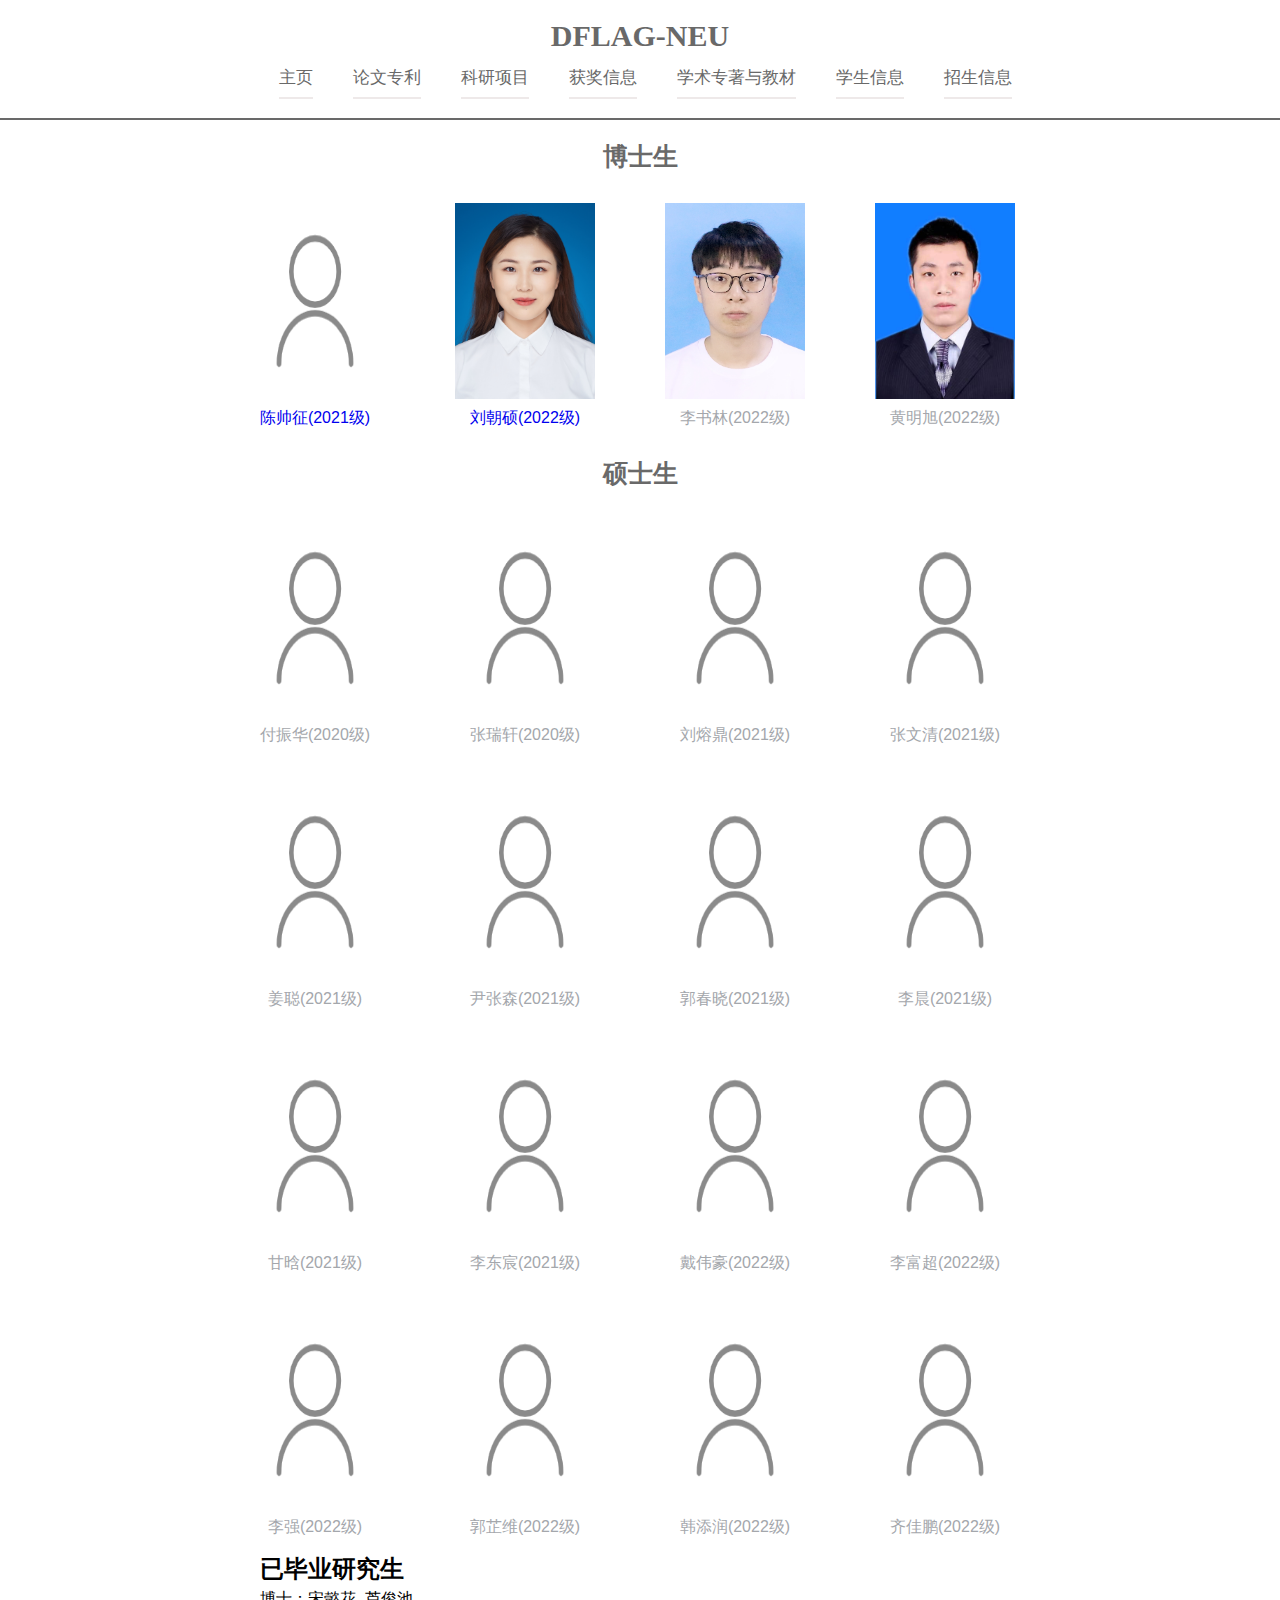
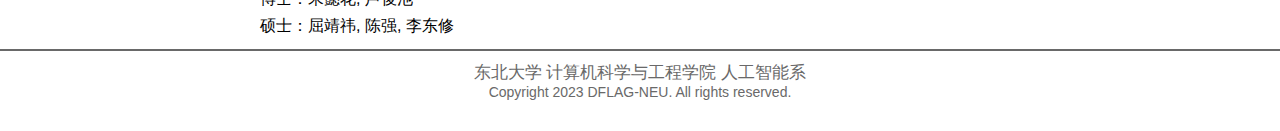
<file: member.html>
<!DOCTYPE html>
<!--[if lte IE 8]>
<html class="oldie" lang="en"> <![endif]-->
<!--[if IE 9]>
<html class="ie9" lang="en"> <![endif]-->
<!--[if gt IE 9]><!-->
<html lang="en"> <!--<![endif]-->
<head>
    <meta charset="utf-8">
    <meta name="viewport"
          content="width=device-width, initial-scale=1, maximum-scale=1, minimum-scale=1, user-scalable=no">
    <meta http-equiv="X-UA-Compatible" content="IE=edge,chrome=1">
    <meta name="format-detection" content="telephone=no">
    <script type="text/javascript" src="title.js"></script>
    <link rel="stylesheet" href="js/fancybox/jquery.fancybox.css" type="text/css" media="screen"/>
    <link rel="stylesheet" href="css/all.css"/>
    <link rel="stylesheet" href="css/screen.css"/>
    <link rel="shortcut icon" href="images/short-icon.png" type="image/x-icon"/>
    <link rel="icon" href="images/logo1.png" type="image/x-icon"/>
</head>
<body>
<div id="wrapper">
    <div class="wrapper-header" style="float">

        <header id="header">
            <script type="text/javascript" src="header.js"></script>
        </header>
    </div>
	<div style="border:1px solid #696969"></div> 
    <div class="member-body">
        <h2 class="slogan">博士生</h2>
        <div class="member-item-left">
            <a href='members/csz/csz_index.html' target="_blank"><img src="images/member/user.png" width="140" height="196"/>
                <p>陈帅征(2021级)</p></a>
        </div>

        <div class="member-item-left">
			<a href="members/lzs/lzs_index.html" target="_blank"><img src="images/member/lzs.jpg" width="140" height="196"/>
                <p>刘朝硕(2022级)</p></a>
        </div>

        <div class="member-item-left">
            <img src="images/member/lsl.jpg" width="140" height="196"/>
            <p>李书林(2022级)</p>
        </div>
        <div class="member-item-left">
            <img src="images/member/hmx.jpg" width="140" height="196"/>
            <p>黄明旭(2022级)</p>
        </div>


    </div>

    <div class="member-body">
        <h2 class="slogan">硕士生</h2>
        <div class="member-item-left">
            <img src="images/member/user.png" width="140" height="196"/>
            <p>付振华(2020级)</p>
        </div>
        <div class="member-item-left">
            <img src="images/member/user.png" width="140" height="196"/>
            <p>张瑞轩(2020级)</p>
        </div>
        <div class="member-item-left">
            <img src="images/member/user.png" width="140" height="196"/>
            <p>刘熔鼎(2021级)</p>
        </div>
        <div class="member-item-left">
            <img src="images/member/user.png" width="140" height="196"/>
            <p>张文清(2021级)</p>
        </div>
        <div class="member-item-left">
            <img src="images/member/user.png" width="140" height="196"/>
            <p>姜聪(2021级)</p>
        </div>
        <div class="member-item-left">
            <img src="images/member/user.png" width="140" height="196"/>
            <p>尹张森(2021级)</p>
        </div>
        <div class="member-item-left">
            <img src="images/member/user.png" width="140" height="196"/>
            <p>郭春晓(2021级)</p>
        </div>

        <div class="member-item-left">
            <img src="images/member/user.png" width="140" height="196"/>
            <p>李晨(2021级)</p>
        </div>
        <div class="member-item-left">
            <img src="images/member/user.png" width="140" height="196"/>
            <p>甘晗(2021级)</p>
        </div>
        <div class="member-item-left">
            <img src="images/member/user.png" width="140" height="196"/>
            <p>李东宸(2021级)</p>
        </div>
        <div class="member-item-left">
            <img src="images/member/user.png" width="140" height="196"/>
            <p>戴伟豪(2022级)</p>
        </div>
        <div class="member-item-left">
            <img src="images/member/user.png" width="140" height="196"/>
            <p>李富超(2022级)</p>
        </div>
		<div class="member-item-left">
            <img src="images/member/user.png" width="140" height="196"/>
            <p>李强(2022级)</p>
        </div>
		
		<div class="member-item-left">
            <img src="images/member/user.png" width="140" height="196"/>
            <p>郭芷维(2022级)</p>
        </div>
		
		<div class="member-item-left">
            <img src="images/member/user.png" width="140" height="196"/>
            <p>韩添润(2022级)</p>
        </div>
		
		<div class="member-item-left">
            <img src="images/member/user.png" width="140" height="196"/>
            <p>齐佳鹏(2022级)</p>
        </div>
       
    </div>



    <div class="member-list">
        <h3><font face="等线" size="5px">已毕业研究生</font></h3>
            <ul>
            <li>博士：宋懿花, 芦俊池</li>	
            <li>硕士：屈靖祎, 陈强, 李东修</li>      
            </ul>
    </div>

    <footer id="footer">
		<div style="border:1px solid #696969"></div> 
        <script type="text/javascript" src="footer.js"></script>
    </footer>

</div>


<script src="js/jquery-1.11.1.min.js"></script>
<script src="js/isotope.pkgd.min.js"></script>
<script src="js/cells-by-row.js"></script>
<script type="text/javascript" src="js/fancybox/jquery.fancybox.pack.js"></script>
<script type="text/javascript" src="js/main.js"></script>
</body>
</html>
</file>
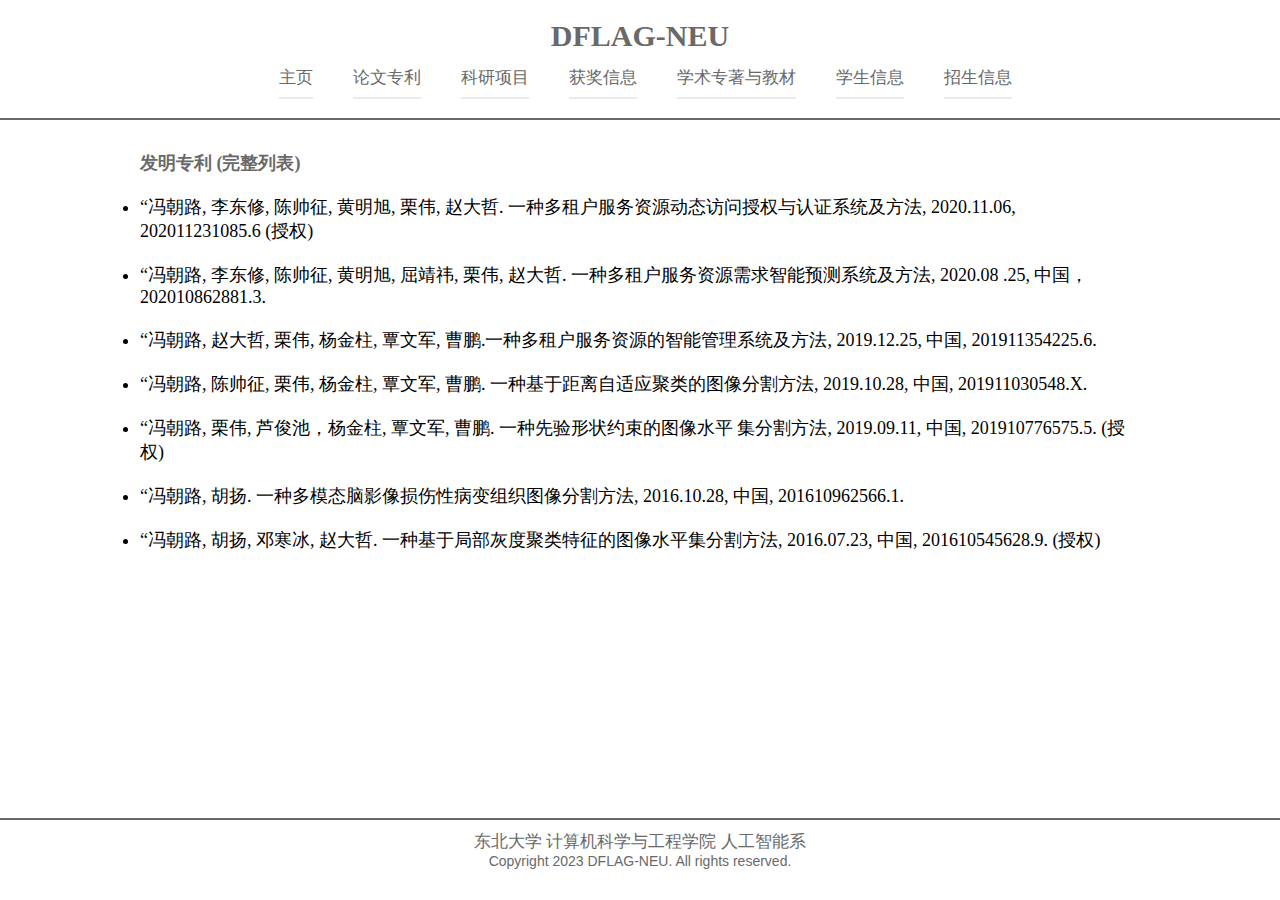
<file: patents_all.html>
<!DOCTYPE html>
<!--[if lte IE 8]>
<html class="oldie" lang="en"> <![endif]-->
<!--[if IE 9]>
<html class="ie9" lang="en"> <![endif]-->
<!--[if gt IE 9]><!-->
<html lang="en"> <!--<![endif]-->
<head>
    <meta charset="utf-8">
    <meta name="viewport"
          content="width=device-width, initial-scale=1, maximum-scale=1, minimum-scale=1, user-scalable=no">
    <meta http-equiv="X-UA-Compatible" content="IE=edge,chrome=1">
    <meta name="format-detection" content="telephone=no">
    <script type="text/javascript" src="title.js"></script>
    <link rel="stylesheet" href="js/fancybox/jquery.fancybox.css" type="text/css" media="screen"/>
    <link rel="stylesheet" href="css/all.css"/>
    <link rel="stylesheet" href="css/screen.css"/>
    <link rel="shortcut icon" href="images/short-icon.png" type="image/x-icon"/>
    <link rel="icon" href="images/logo1.png" type="image/x-icon"/>
</head>
<body>
<div id="wrapper">
    <div class="wrapper-header" style="float">

        <header id="header">
            <script type="text/javascript" src="header.js"></script>
        </header>
    </div>
	<div style="border:1px solid #696969"></div> <br/>
    <div class="publication-body">
		<h3><font face="novecentosanswide" color='#696969' size=4px>发明专利&nbsp;(完整列表)</font></h3>
        <font face="Times New Roman, Helvetica, Tahoma, sans-serif" color="black">	
            <li>“冯朝路, 李东修, 陈帅征, 黄明旭, 栗伟, 赵大哲. 一种多租户服务资源动态访问授权与认证系统及方法, 2020.11.06, 202011231085.6 (授权)</li>
			<li>“冯朝路, 李东修, 陈帅征, 黄明旭, 屈靖祎, 栗伟, 赵大哲. 一种多租户服务资源需求智能预测系统及方法, 2020.08 .25, 中国，202010862881.3.</li>
			<li>“冯朝路, 赵大哲, 栗伟, 杨金柱, 覃文军, 曹鹏.一种多租户服务资源的智能管理系统及方法, 2019.12.25, 中国, 201911354225.6.</li>		
			<li>“冯朝路, 陈帅征, 栗伟, 杨金柱, 覃文军, 曹鹏. 一种基于距离自适应聚类的图像分割方法, 2019.10.28, 中国, 201911030548.X.</li>		
			<li>“冯朝路, 栗伟, 芦俊池，杨金柱,  覃文军, 曹鹏. 一种先验形状约束的图像水平 集分割方法, 2019.09.11, 中国, 201910776575.5. (授权)</li>
			<li>“冯朝路, 胡扬. 一种多模态脑影像损伤性病变组织图像分割方法, 2016.10.28, 中国, 201610962566.1.</li>
			<li>“冯朝路, 胡扬, 邓寒冰, 赵大哲. 一种基于局部灰度聚类特征的图像水平集分割方法, 2016.07.23, 中国, 201610545628.9. (授权)</li>	    
        </font>
    </div>
    <footer id="footer">
		<div style="border:1px solid #696969"></div> 
        <script type="text/javascript" src="footer.js"></script>
    </footer>


    <script src="js/jquery-1.11.1.min.js"></script>
    <script src="js/isotope.pkgd.min.js"></script>
    <script src="js/cells-by-row.js"></script>
    <script type="text/javascript" src="js/fancybox/jquery.fancybox.pack.js"></script>
    <script type="text/javascript" src="js/main.js"></script>

</body>
</html>
</file>
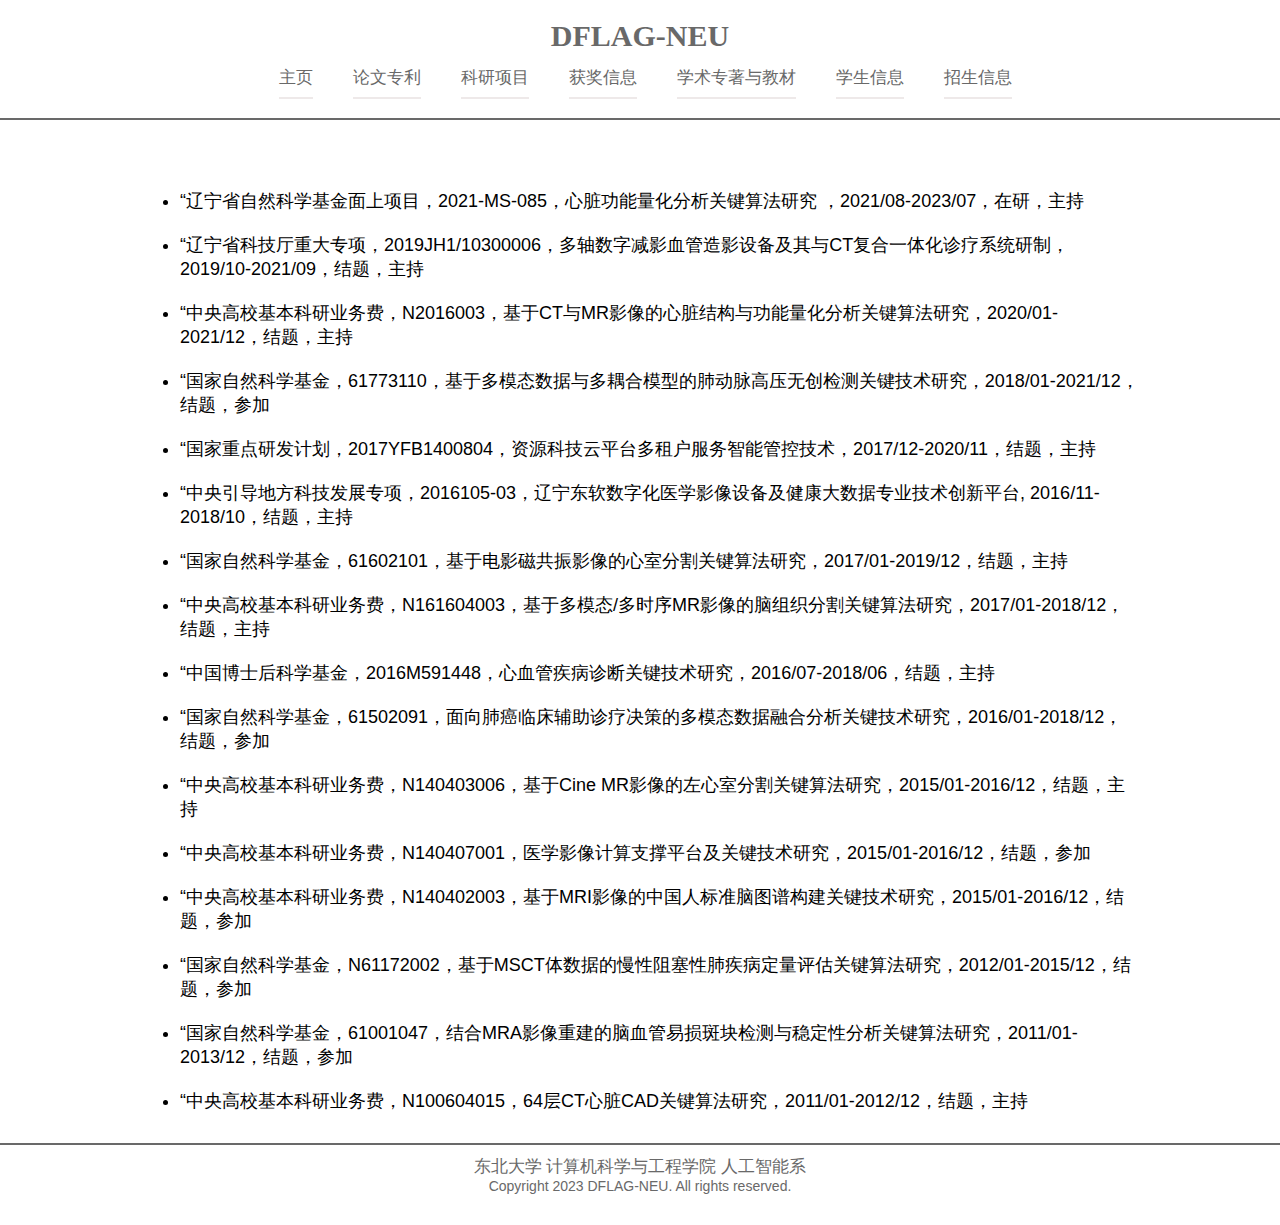
<file: project.html>
<!DOCTYPE html>
<!--[if lte IE 8]> <html class="oldie" lang="en"> <![endif]-->
<!--[if IE 9]> <html class="ie9" lang="en"> <![endif]-->
<!--[if gt IE 9]><!--> <html lang="en"> <!--<![endif]-->
<head>
	<meta charset="utf-8">
	<meta name="viewport" content="width=device-width, initial-scale=1, maximum-scale=1, minimum-scale=1, user-scalable=no">
	<meta http-equiv="X-UA-Compatible" content="IE=edge,chrome=1">
	<meta name="format-detection" content="telephone=no">
	<script type="text/javascript" src="title.js"></script>
	<link rel="stylesheet" href="js/fancybox/jquery.fancybox.css" type="text/css" media="screen" />
	<link rel="stylesheet" href="css/all.css" />
	<link rel="stylesheet" href="css/screen.css" />
	<link rel="shortcut icon" href="images/short-icon.png"  type="image/x-icon" /> 
	<link rel="icon" href="images/logo1.png" type="image/x-icon" />
</head>
<body>
	<div id="wrapper">
		<div class="wrapper-header" style="float">
			<header id="header">
				<script type="text/javascript" src="header.js"></script>
			</header>
		</div>
		<div style="border:1px solid #696969"></div> 
		<div class="project-body">
		<ul>
		</br>
			<li><div>“辽宁省自然科学基金面上项目，2021-MS-085，心脏功能量化分析关键算法研究 ，2021/08-2023/07，在研，主持</div></li>
			<li><div>“辽宁省科技厅重大专项，2019JH1/10300006，多轴数字减影血管造影设备及其与CT复合一体化诊疗系统研制，2019/10-2021/09，结题，主持</div></li>
			<li><div>“中央高校基本科研业务费，N2016003，基于CT与MR影像的心脏结构与功能量化分析关键算法研究，2020/01-2021/12，结题，主持</div></li>
			<li><div>“国家自然科学基金，61773110，基于多模态数据与多耦合模型的肺动脉高压无创检测关键技术研究，2018/01-2021/12，结题，参加</div></li>
			<li><div>“国家重点研发计划，2017YFB1400804，资源科技云平台多租户服务智能管控技术，2017/12-2020/11，结题，主持</div></li>
			<li><div>“中央引导地方科技发展专项，2016105-03，辽宁东软数字化医学影像设备及健康大数据专业技术创新平台, 2016/11-2018/10，结题，主持</div></li>		
			<li><div>“国家自然科学基金，61602101，基于电影磁共振影像的心室分割关键算法研究，2017/01-2019/12，结题，主持</div></li>
			<li><div>“中央高校基本科研业务费，N161604003，基于多模态/多时序MR影像的脑组织分割关键算法研究，2017/01-2018/12，结题，主持</div></li>
			<li><div>“中国博士后科学基金，2016M591448，心血管疾病诊断关键技术研究，2016/07-2018/06，结题，主持</div></li>
			<li><div>“国家自然科学基金，61502091，面向肺癌临床辅助诊疗决策的多模态数据融合分析关键技术研究，2016/01-2018/12，结题，参加</div></li>
			<li><div>“中央高校基本科研业务费，N140403006，基于Cine MR影像的左心室分割关键算法研究，2015/01-2016/12，结题，主持</div></li>
			<li><div>“中央高校基本科研业务费，N140407001，医学影像计算支撑平台及关键技术研究，2015/01-2016/12，结题，参加</div></li>			
			<li><div>“中央高校基本科研业务费，N140402003，基于MRI影像的中国人标准脑图谱构建关键技术研究，2015/01-2016/12，结题，参加</div></li>
			<li><div>“国家自然科学基金，N61172002，基于MSCT体数据的慢性阻塞性肺疾病定量评估关键算法研究，2012/01-2015/12，结题，参加</div></li>
			<li><div>“国家自然科学基金，61001047，结合MRA影像重建的脑血管易损斑块检测与稳定性分析关键算法研究，2011/01-2013/12，结题，参加</div></li>
			<li><div>“中央高校基本科研业务费，N100604015，64层CT心脏CAD关键算法研究，2011/01-2012/12，结题，主持</div></li>
		</ul>
		</div>
		
		<footer id="footer">
			<div style="border:1px solid #696969"></div> 
			<script type="text/javascript" src="footer.js"></script>
		</footer>
	</div>
	
	
	<script src="js/jquery-1.11.1.min.js"></script>
	<script src="js/isotope.pkgd.min.js"></script>
	<script src="js/cells-by-row.js"></script>
	<script type="text/javascript" src="js/fancybox/jquery.fancybox.pack.js"></script>
	<script type="text/javascript" src="js/main.js"></script>
</body>
</html>
</file>
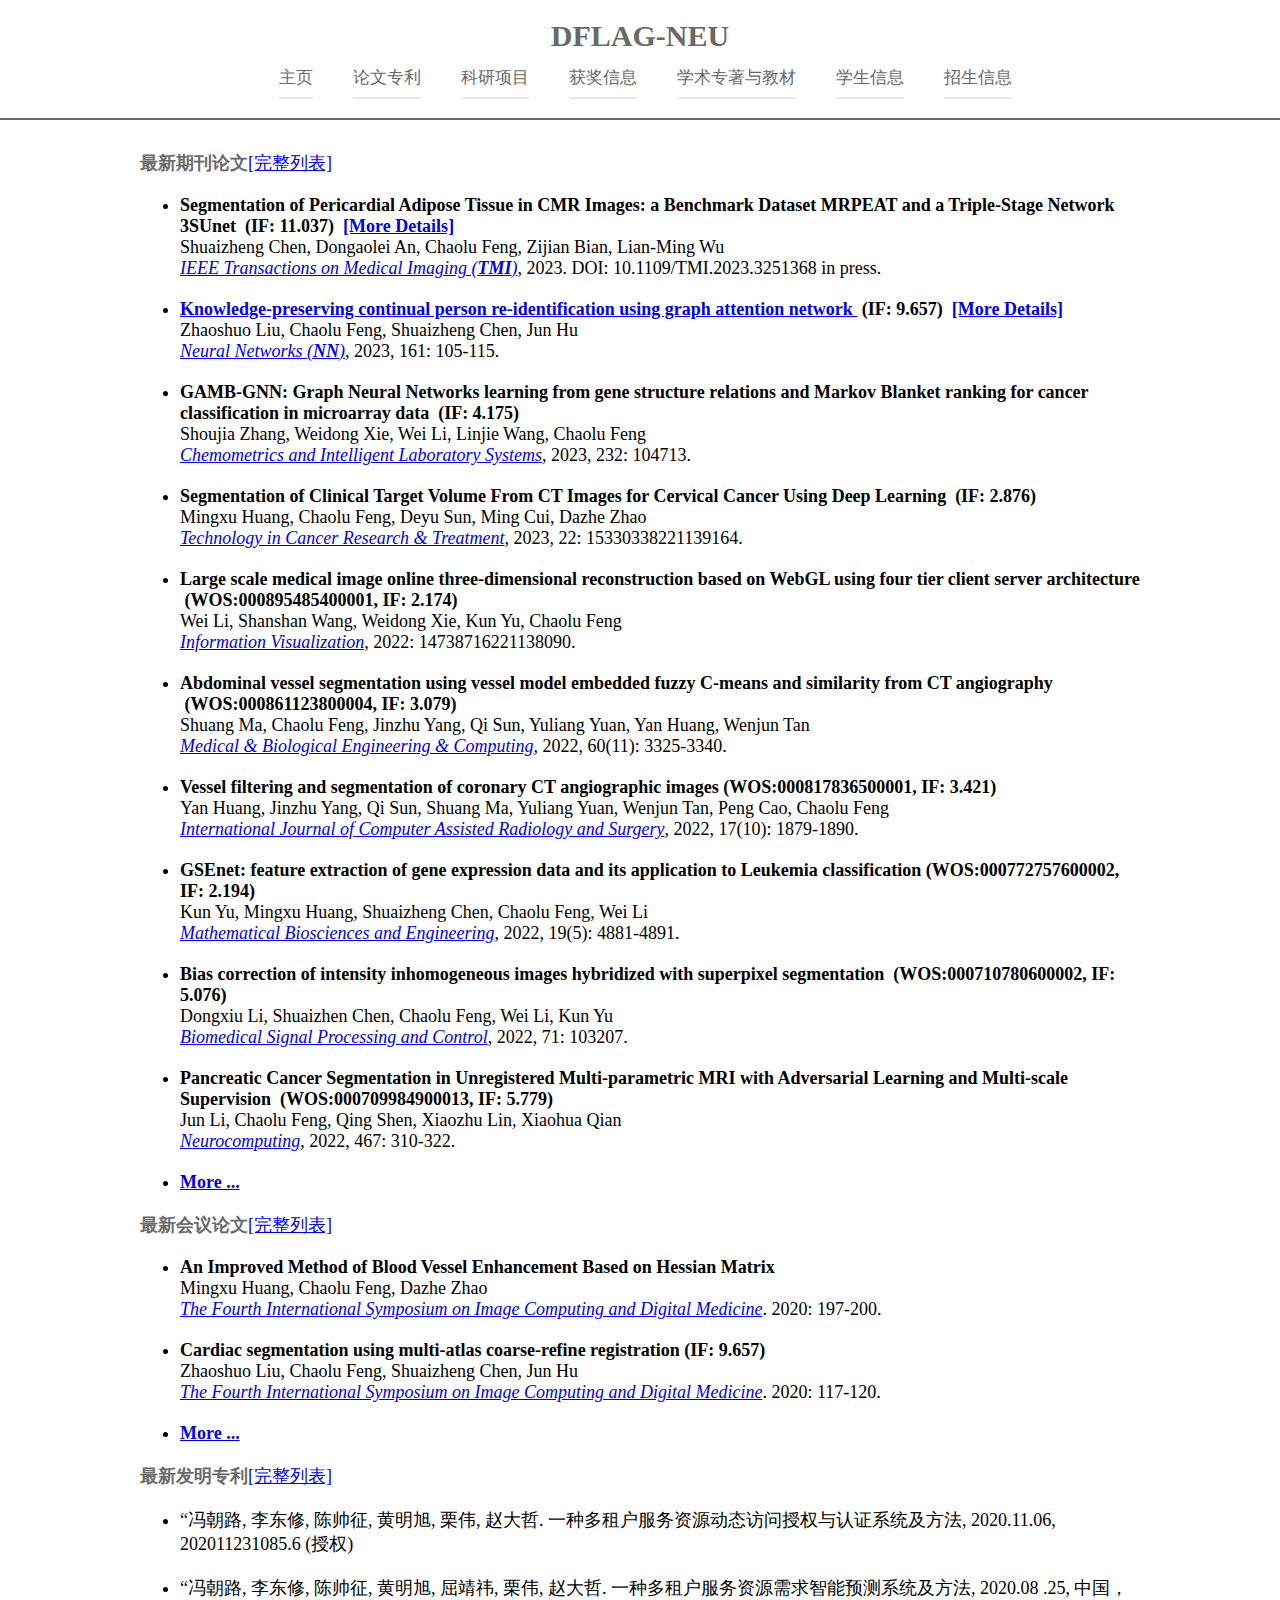
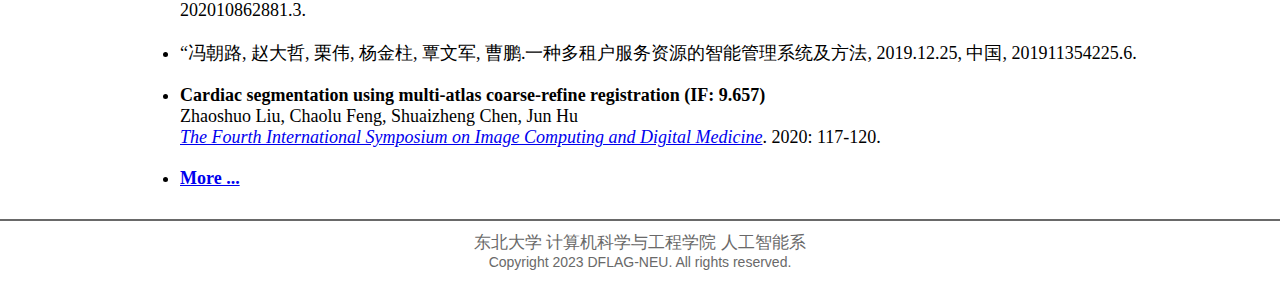
<file: publications.html>
<!DOCTYPE html>
<!--[if lte IE 8]>
<html class="oldie" lang="en"> <![endif]-->
<!--[if IE 9]>
<html class="ie9" lang="en"> <![endif]-->
<!--[if gt IE 9]><!-->
<html lang="en"> <!--<![endif]-->
<head>
    <meta charset="utf-8">
    <meta name="viewport"
          content="width=device-width, initial-scale=1, maximum-scale=1, minimum-scale=1, user-scalable=no">
    <meta http-equiv="X-UA-Compatible" content="IE=edge,chrome=1">
    <meta name="format-detection" content="telephone=no">
    <script type="text/javascript" src="title.js"></script>
    <link rel="stylesheet" href="js/fancybox/jquery.fancybox.css" type="text/css" media="screen"/>
    <link rel="stylesheet" href="css/all.css"/>
    <link rel="stylesheet" href="css/screen.css"/>
    <link rel="shortcut icon" href="images/short-icon.png" type="image/x-icon"/>
    <link rel="icon" href="images/logo1.png" type="image/x-icon"/>
</head>
<body>
<div id="wrapper">
    <div class="wrapper-header" style="float">

        <header id="header">
            <script type="text/javascript" src="header.js"></script>
        </header>
    </div>
	<div style="border:1px solid #696969"></div> 
    <div class="publication-body">
		<br/>
        		  
			<font face='novecentosanswide' color='#696969' size=4px><b>最新期刊论文</b><a href=journal_all.html>[完整列表]</a></font>
            <ul><font face="Times New Roman, Helvetica, Tahoma, sans-serif" color="black">
			<li><b>Segmentation of Pericardial Adipose Tissue in CMR Images: a Benchmark Dataset MRPEAT and a Triple-Stage Network 3SUnet &nbsp;(IF: 11.037)&nbsp <a href="https://dflag-neu.github.io/member/csz/research/">[More Details] </a></b><br> Shuaizheng Chen, Dongaolei An, Chaolu Feng, Zijian Bian, Lian-Ming Wu<br> <em><a
                    href="https://www.embs.org/tmi/">IEEE Transactions on Medical Imaging (<b>TMI</b>)</a></em>,
                2023. DOI: 10.1109/TMI.2023.3251368 in press.
            </li>
            <p></p>
		
            <li><b><a href="https://www.sciencedirect.com/science/article/pii/S089360802300045X">Knowledge-preserving continual person re-identification using graph attention network </a>&nbsp;(IF: 9.657)&nbsp <a href="https://dflag-neu.github.io/member/lzs/research/">[More Details] </a></b><br> Zhaoshuo Liu, Chaolu Feng, Shuaizheng Chen, Jun Hu<br> <em><a
                    href="https://www.sciencedirect.com/journal/neural-networks/">Neural Networks (<b>NN</b>)</a></em>,
                2023, 161: 105-115.
            </li>
            <p></p>

            <li><b>GAMB-GNN: Graph Neural Networks learning from gene structure relations and Markov Blanket ranking for cancer classification in microarray data &nbsp;(IF: 4.175) </b><br> Shoujia Zhang, Weidong Xie, Wei Li, Linjie Wang, Chaolu Feng<br> <em><a
                    href="https://www.sciencedirect.com/journal/chemometrics-and-intelligent-laboratory-systems/">Chemometrics and Intelligent Laboratory Systems</a></em>,
                2023, 232: 104713.
            </li>
            <p></p>
            
            <li><b>Segmentation of Clinical Target Volume From CT Images for Cervical Cancer Using Deep Learning &nbsp;(IF: 2.876)
            </b><br/> Mingxu Huang, Chaolu Feng, Deyu Sun, Ming Cui, Dazhe Zhao<br/> <em><a
                    href="https://journals.sagepub.com/home/TCT/">Technology in Cancer Research & Treatment</a></em>, 2023, 22: 15330338221139164.
            </li>
            <p></p>
            <li><b>Large scale medical image online three-dimensional reconstruction based on WebGL using four tier client server architecture &nbsp;(WOS:000895485400001, IF: 2.174)</b><br/> Wei Li, Shanshan Wang, Weidong Xie, Kun Yu, Chaolu Feng<br/> <em><a
                        href="https://journals.sagepub.com/home/IVI">Information Visualization</a></em>,
               2022: 14738716221138090.
            </li>
            <p></p>
	
            <li><b>Abdominal vessel segmentation using vessel model embedded fuzzy C-means and similarity from CT angiography &nbsp;(WOS:000861123800004, IF: 3.079)</b><br>
                Shuang Ma, Chaolu Feng, Jinzhu Yang, Qi Sun, Yuliang Yuan, Yan Huang, Wenjun Tan<br>
                <em><a href="https://www.springer.com/journal/11517/">Medical & Biological Engineering & Computing</a></em>, 2022, 60(11): 3325-3340.
            </li>
            <p></p>

            <li><b>Vessel filtering and segmentation of coronary CT angiographic images&nbsp;(WOS:000817836500001, IF: 3.421)</b><br>
                Yan Huang, Jinzhu Yang, Qi Sun, Shuang Ma, Yuliang Yuan, Wenjun Tan, Peng Cao, Chaolu Feng<br>
                <em><a href="https://www.springer.com/journal/11548/">International Journal of Computer Assisted Radiology and Surgery</a></em>, 2022, 17(10): 1879-1890.
            </li>
            <p></p>

            <li><b>GSEnet: feature extraction of gene expression data and its application to Leukemia classification&nbsp;(WOS:000772757600002, IF: 2.194)</b><br>
                Kun Yu, Mingxu Huang, Shuaizheng Chen, Chaolu Feng, Wei Li<br>
                <em><a href="https://www.aimspress.com/journal/mbe/">Mathematical Biosciences and Engineering</a></em>, 2022, 19(5): 4881-4891.
            </li>
            <p></p>
            <p>
            <li><b>Bias correction of intensity inhomogeneous images hybridized with superpixel segmentation &nbsp;(WOS:000710780600002, IF: 5.076)</b>
                <br/> Dongxiu Li, Shuaizhen Chen, Chaolu Feng, Wei Li, Kun Yu<br/> <em><a href="https://www.sciencedirect.com/journal/biomedical-signal-processing-and-control/">Biomedical Signal Processing and Control</a></em>, 2022, 71: 103207.
            </li>
            <p></p>
            <li><b>Pancreatic Cancer Segmentation in Unregistered Multi-parametric MRI with Adversarial Learning and Multi-scale Supervision &nbsp;(WOS:000709984900013, IF: 5.779)</b> <br/> Jun Li, Chaolu Feng, Qing Shen, Xiaozhu Lin, Xiaohua Qian<br/> <em><a href="https://www.sciencedirect.com/journal/neurocomputing">Neurocomputing</a></em>, 2022, 467: 310-322.
            </li>
            <p></p>
            <li><b><a href="journal_all.html">More ...</a></b></li>
        </font>
        </ul>
		
		<font face='novecentosanswide' color='#696969' size=4px><b>最新会议论文</b><a href=conference_all.html>[完整列表]</a></font>		
        <ul><font face="Times New Roman, Helvetica, Tahoma, sans-serif" color="black">	
            <li><b>An Improved Method of Blood Vessel Enhancement Based on Hessian Matrix &nbsp&nbsp </b><br> Mingxu Huang, Chaolu Feng, Dazhe Zhao<br> <em><a
                    href="https://dl.acm.org/doi/proceedings/10.1145/3451421/">The Fourth International Symposium on Image Computing and Digital Medicine</a></em>.
                2020: 197-200.
            </li>
            <p></p>
		
            <li><b>Cardiac segmentation using multi-atlas coarse-refine registration&nbsp;(IF: 9.657)&nbsp</b><br> Zhaoshuo Liu, Chaolu Feng, Shuaizheng Chen, Jun Hu<br> <em><a
                    href="https://dl.acm.org/doi/proceedings/10.1145/3451421/">The Fourth International Symposium on Image Computing and Digital Medicine</a></em>.
                 2020: 117-120.
            </li>
            
            <p></p>
            
            <li><b><a href="conference_all.html">More ...</a></b></li>
        </font>
        </ul>
		
		<font face='novecentosanswide' color='#696969' size=4px><b>最新发明专利</b><a href=patents_all.html>[完整列表]</a></font>		

		<ul><font face="Times New Roman, Helvetica, Tahoma, sans-serif" color="black">
            
			<li><div>“冯朝路, 李东修, 陈帅征, 黄明旭, 栗伟, 赵大哲. 一种多租户服务资源动态访问授权与认证系统及方法, 2020.11.06, 202011231085.6 (授权)</div></li>
			<li><div>“冯朝路, 李东修, 陈帅征, 黄明旭, 屈靖祎, 栗伟, 赵大哲. 一种多租户服务资源需求智能预测系统及方法, 2020.08 .25, 中国，202010862881.3.</div></li>
			<li><div>“冯朝路, 赵大哲, 栗伟, 杨金柱, 覃文军, 曹鹏.一种多租户服务资源的智能管理系统及方法, 2019.12.25, 中国, 201911354225.6.</div></li>
            <p></p>
		
            <li><b>Cardiac segmentation using multi-atlas coarse-refine registration&nbsp;(IF: 9.657)&nbsp</b><br> Zhaoshuo Liu, Chaolu Feng, Shuaizheng Chen, Jun Hu<br> <em><a
                    href="https://dl.acm.org/doi/proceedings/10.1145/3451421/">The Fourth International Symposium on Image Computing and Digital Medicine</a></em>.
                 2020: 117-120.
            </li>
            
            <p></p>
            
            <li><b><a href="patents_all.html">More ...</a></b></li>
        </font>
        </ul>
		
    </div>

    <footer id="footer">
		<div style="border:1px solid #696969"></div> 
        <script type="text/javascript" src="footer.js"></script>
    </footer>


</div>


<script src="js/jquery-1.11.1.min.js"></script>
<script src="js/isotope.pkgd.min.js"></script>
<script src="js/cells-by-row.js"></script>
<script type="text/javascript" src="js/fancybox/jquery.fancybox.pack.js"></script>
<script type="text/javascript" src="js/main.js"></script>
</body>
</html>
</file>
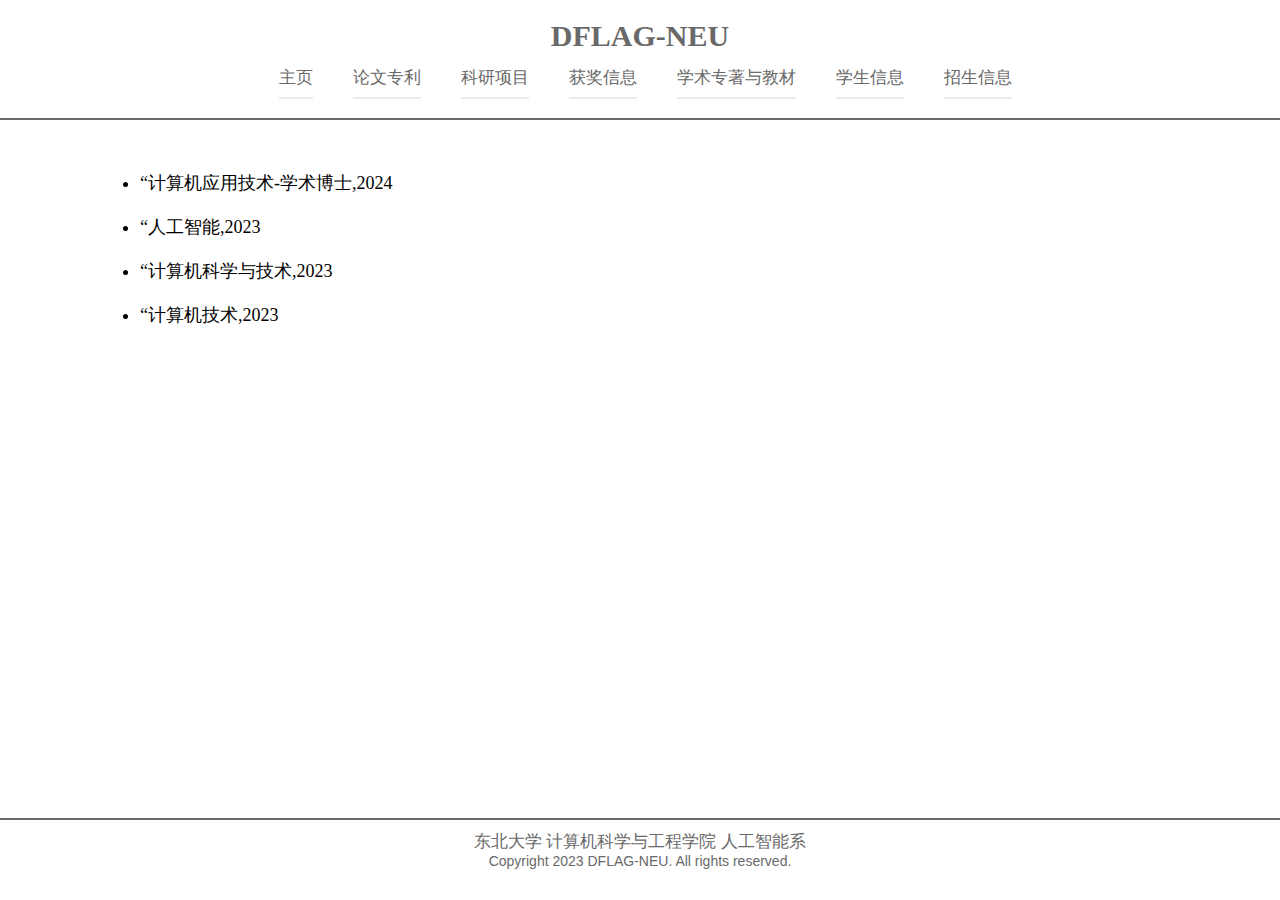
<file: recruit.html>
<!DOCTYPE html>
<!--[if lte IE 8]>
<html class="oldie" lang="en"> <![endif]-->
<!--[if IE 9]>
<html class="ie9" lang="en"> <![endif]-->
<!--[if gt IE 9]><!-->
<html lang="en"> <!--<![endif]-->
<head>
    <meta charset="utf-8">
    <meta name="viewport"
          content="width=device-width, initial-scale=1, maximum-scale=1, minimum-scale=1, user-scalable=no">
    <meta http-equiv="X-UA-Compatible" content="IE=edge,chrome=1">
    <meta name="format-detection" content="telephone=no">
    <script type="text/javascript" src="title.js"></script>
    <link rel="stylesheet" href="js/fancybox/jquery.fancybox.css" type="text/css" media="screen"/>
    <link rel="stylesheet" href="css/all.css"/>
    <link rel="stylesheet" href="css/screen.css"/>
    <link rel="shortcut icon" href="images/short-icon.png" type="image/x-icon"/>
    <link rel="icon" href="images/logo1.png" type="image/x-icon"/>
</head>
<body>
<div id="wrapper">
    <div class="wrapper-header" style="float">

        <header id="header">
            <script type="text/javascript" src="header.js"></script>
        </header>
    </div>
	<div style="border:1px solid #696969"></div> <br/>
    <div class="publication-body">
        <font face="Times New Roman, Helvetica, Tahoma, sans-serif" color="black">	
            <li>“计算机应用技术-学术博士,2024</li>
			<li>“人工智能,2023</li>
			<li>“计算机科学与技术,2023</li>		
			<li>“计算机技术,2023</li>		
        </font>
    </div>
    <footer id="footer">
		<div style="border:1px solid #696969"></div> 
        <script type="text/javascript" src="footer.js"></script>
    </footer>


    <script src="js/jquery-1.11.1.min.js"></script>
    <script src="js/isotope.pkgd.min.js"></script>
    <script src="js/cells-by-row.js"></script>
    <script type="text/javascript" src="js/fancybox/jquery.fancybox.pack.js"></script>
    <script type="text/javascript" src="js/main.js"></script>

</body>
</html>
</file>
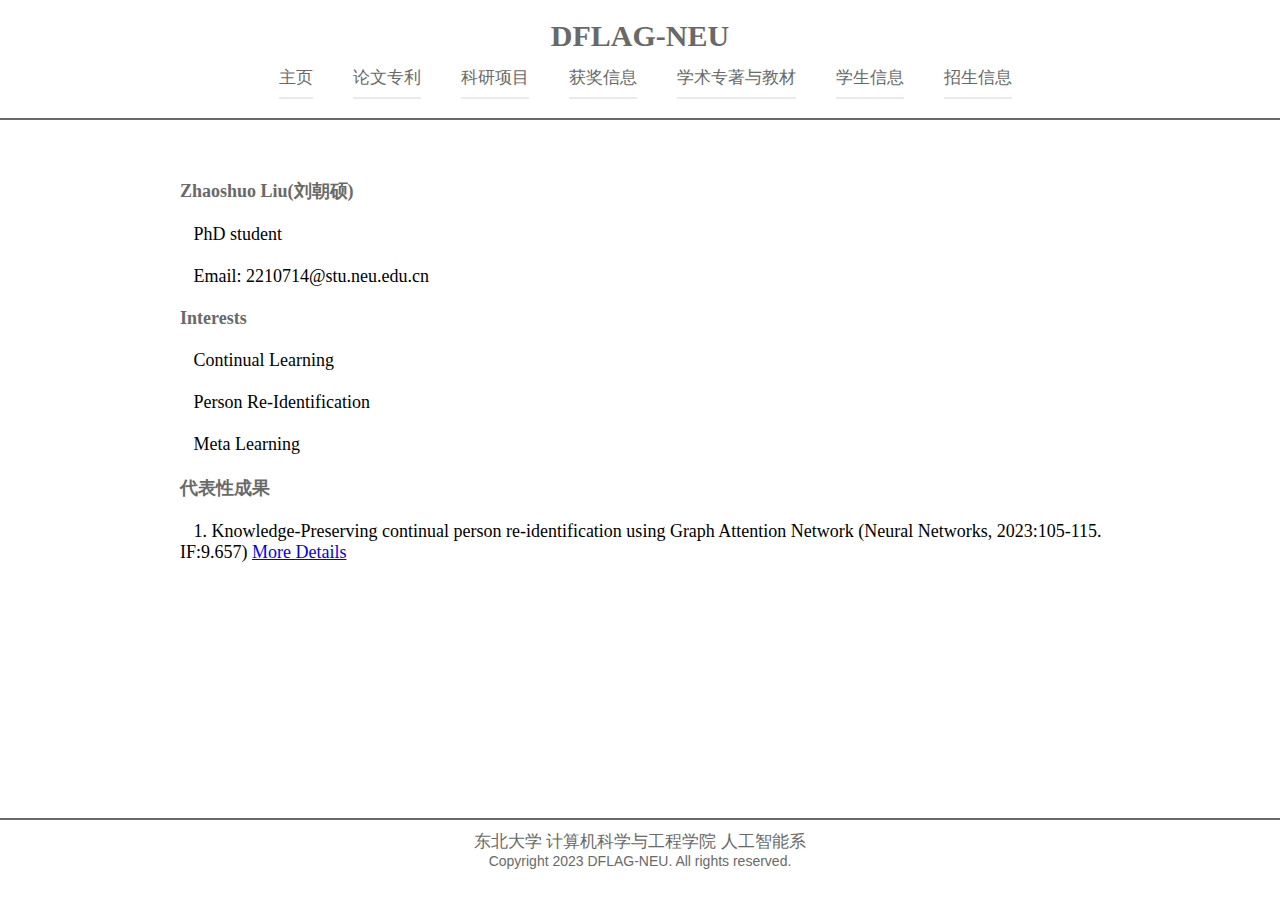
<file: members/lzs/lzs_index.html>
<!DOCTYPE html>
<!--[if lte IE 8]> <html class="oldie" lang="en"> <![endif]-->
<!--[if IE 9]> <html class="ie9" lang="en"> <![endif]-->
<!--[if gt IE 9]><!--> <html lang="en"> <!--<![endif]-->
<head>
	<meta charset="utf-8">
	<meta name="viewport" content="width=device-width, initial-scale=1, maximum-scale=1, minimum-scale=1, user-scalable=no">
	<meta http-equiv="X-UA-Compatible" content="IE=edge,chrome=1">
	<meta name="format-detection" content="telephone=no">
	<script type="text/javascript" src="title.js"></script>
	<link rel="stylesheet" href="../../js/fancybox/jquery.fancybox.css" type="text/css" media="screen" />
	<link rel="stylesheet" href="../../css/all.css" />
	<link rel="stylesheet" href="../../css/screen.css" />
	<link rel="shortcut icon" href="../../images/logo1.png"  type="image/x-icon" /> 
	<link rel="icon" href="../../images/logo1.png" type="image/x-icon" />
</head>
<body>
	<div id="wrapper">
		<div class="wrapper-header" style="float">
			<header id="header">
				<script type="text/javascript" src="../header.js"></script>
			</header>
		</div>
		<div style="border:1px solid #696969"></div> 
		<div class="project-body">
		<ul>
		</br>
			
		<div class="publication-body">
		
        <font face="Times New Roman, Helvetica, Tahoma, sans-serif" color="black">	
			<h3><font face="novecentosanswide" color='#696969' size=4px>Zhaoshuo Liu(刘朝硕)</font></h3><br/>
			<p>&nbsp;&nbsp;&nbsp;PhD student</p><br/>
			<p>&nbsp;&nbsp;&nbsp;Email: 2210714@stu.neu.edu.cn</p><br/>

			<h3><font face="novecentosanswide" color='#696969' size=4px>Interests</font></h3><br/>
			
			<p>&nbsp;&nbsp;&nbsp;Continual Learning</p><br/>
			<p>&nbsp;&nbsp;&nbsp;Person Re-Identification</p><br/>
			<p>&nbsp;&nbsp;&nbsp;Meta Learning</p><br/>
			
			<h4><font face="novecentosanswide" color='#696969' size=4px>代表性成果</font></h4><br/>
			<p>&nbsp;&nbsp;&nbsp;1. Knowledge-Preserving continual person re-identification using Graph Attention Network (Neural Networks, 2023:105-115. IF:9.657)
				<a href="lzs_research1.html" target="_blank"> More Details</a>
			</p><br/>
			
        </font>
		</div>
	
		</ul>
		</div>
		
		<footer id="footer">
			<div style="border:1px solid #696969"></div> 
			<script type="text/javascript" src="../../footer.js"></script>
		</footer>
	</div>
	
	
	<script src="../../js/jquery-1.11.1.min.js"></script>
	<script src="../../js/isotope.pkgd.min.js"></script>
	<script src="../../js/cells-by-row.js"></script>
	<script type="text/javascript" src="../../js/fancybox/jquery.fancybox.pack.js"></script>
	<script type="text/javascript" src="../../js/main.js"></script>
</body>
</html>
</file>
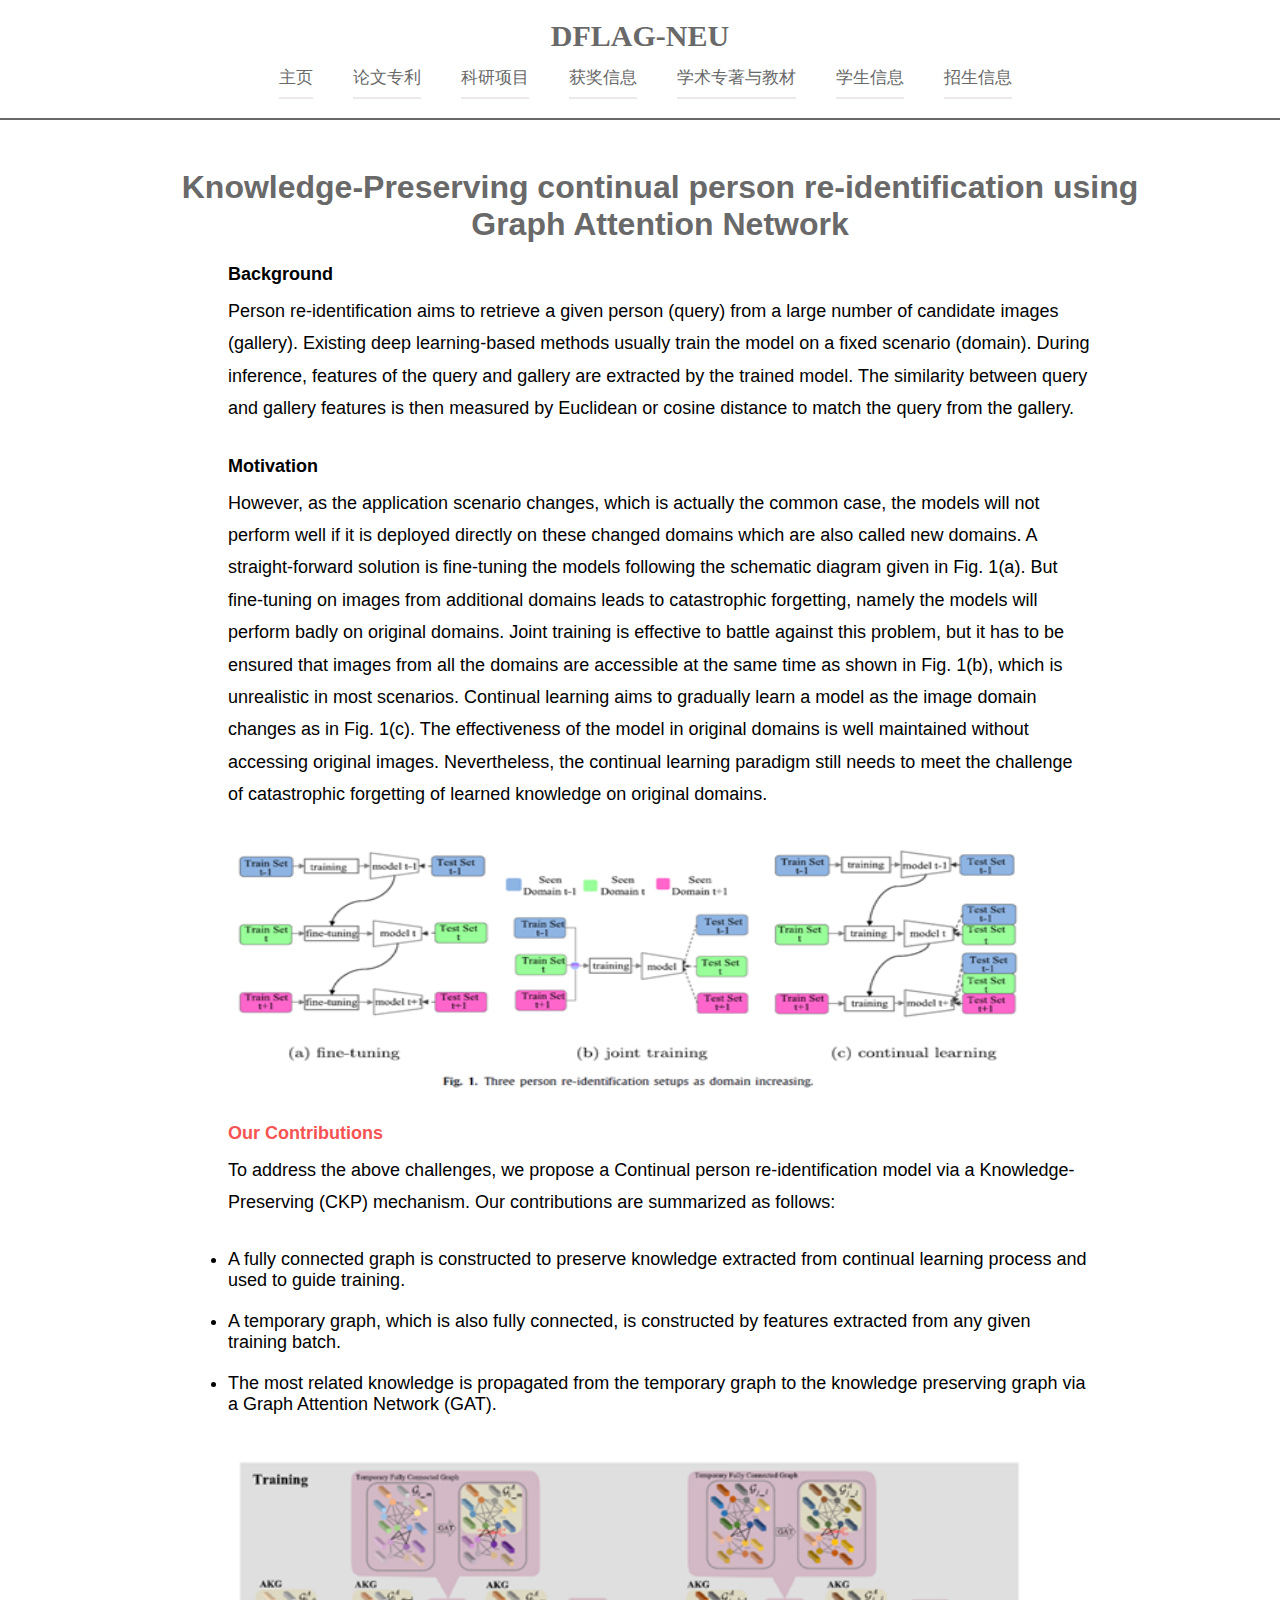
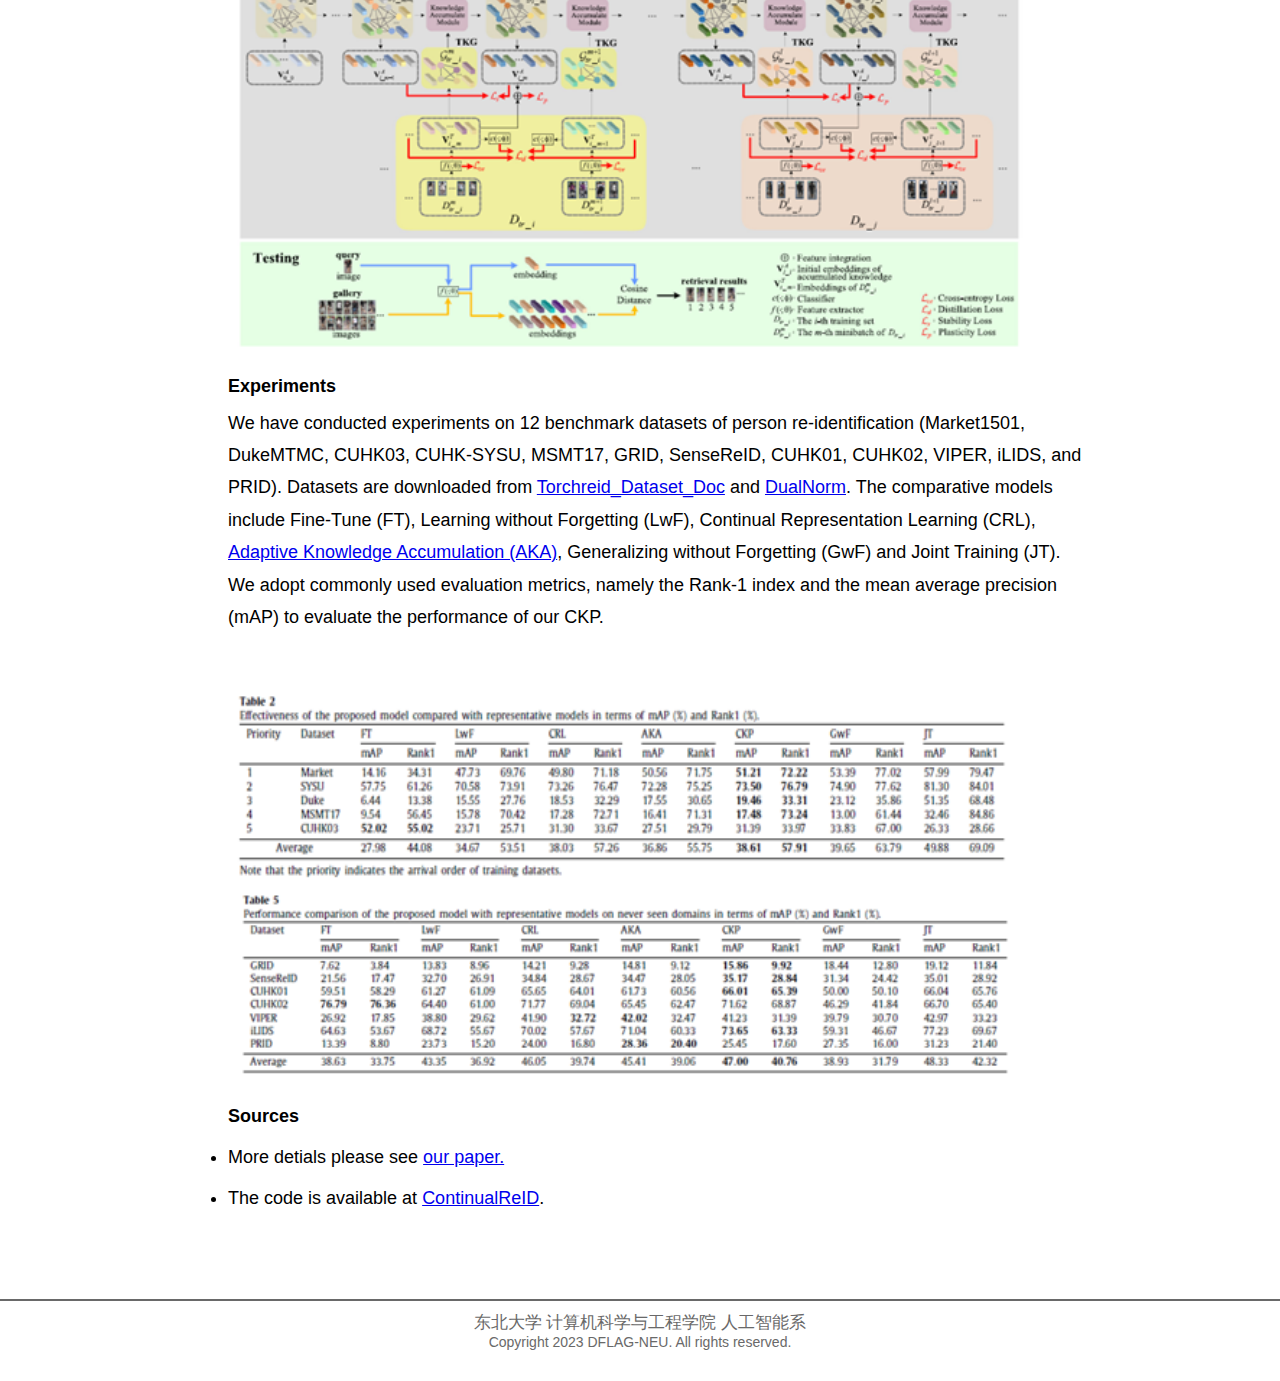
<file: members/lzs/lzs_research1.html>
<!DOCTYPE html>
<!--[if lte IE 8]> <html class="oldie" lang="en"> <![endif]-->
<!--[if IE 9]> <html class="ie9" lang="en"> <![endif]-->
<!--[if gt IE 9]><!--> <html lang="en"> <!--<![endif]-->
<head>
	<meta charset="utf-8">
	<meta name="viewport" content="width=device-width, initial-scale=1, maximum-scale=1, minimum-scale=1, user-scalable=no">
	<meta http-equiv="X-UA-Compatible" content="IE=edge,chrome=1">
	<meta name="format-detection" content="telephone=no">
	<script type="text/javascript" src="../../title.js"></script>
	<link rel="stylesheet" href="../../js/fancybox/jquery.fancybox.css" type="text/css" media="screen" />
	<link rel="stylesheet" href="../../css/all.css" />
	<link rel="stylesheet" href="../../css/screen.css" />
	<link rel="shortcut icon" href="../../images/logo1.png"  type="image/x-icon" /> 
	<link rel="icon" href="../../images/logo1.png" type="image/x-icon" />
</head>
<body>
	<div id="wrapper">
		<div class="wrapper-header" style="float">
			<header id="header">
				<script type="text/javascript" src="../header.js"></script>
			</header>
		</div>
		<div style="border:1px solid #696969"></div> 
		<div class="project-body">
		<ul>
		</br>
		
		<h3><font size='6px' color='#696969' align='center'><p>Knowledge-Preserving continual person re-identification using Graph Attention Network</p></font></h3>
		<br>	
		<div class="index-wrapper" >
			<div class="index-body" >
				
				<font color='black'><b>Background</b><br>
				<p>
				Person re-identification aims to retrieve a given person (query) from a large number of candidate images (gallery). Existing deep learning-based methods usually train the model on a fixed scenario (domain). During inference, features of the query and gallery are extracted by the trained model. The similarity between query and gallery features is then measured by Euclidean or cosine distance to match the query from the gallery.
				</p>
				<br>
				
				<b>Motivation</b><br>
				<p>
				However, as the application scenario changes, which is actually the common case, the models will not perform well if it is deployed directly on these changed domains which are also called new domains. A straight-forward solution is fine-tuning the models following the schematic diagram given in Fig. 1(a). But fine-tuning on images from additional domains leads to catastrophic forgetting, namely the models will perform badly on original domains. Joint training is effective to battle against this problem, but it has to be ensured that images from all the domains are accessible at the same time as shown in Fig. 1(b), which is unrealistic in most scenarios. Continual learning aims to gradually learn a model as the image domain changes as in Fig. 1(c). The effectiveness of the model in original domains is well maintained without accessing original images. Nevertheless, the continual learning paradigm still needs to meet the challenge of catastrophic forgetting of learned knowledge on original domains.
				</p><br>
				<img src="research1_fig/setup.png" alt="reid pic" style="width:810px;height:260px;" title="reid" ;="" algin="center">
				<br><br>
				</font>
				
				<font color="F65353"><b>Our Contributions</b></font><br>
				<font color='black'><p>
				To address the above challenges, we propose a Continual person re-identification model via a Knowledge-Preserving (CKP) mechanism. Our contributions are summarized as follows:
				<li>A fully connected graph is constructed to preserve knowledge extracted from continual learning process and used to guide training.</li>
				<li>A temporary graph, which is also fully connected, is constructed by features extracted from any given training batch.</li>
				<li>The most related knowledge is propagated from the temporary graph to the knowledge preserving graph via a Graph Attention Network (GAT).</li>
				</p>
				<img src="research1_fig/framework.png" alt="reid pic" style="width:800px;height:500px;" title="reid" ;="" algin="middle">
				<br><br>
				
				<b>Experiments</b>
				<p>
				We have conducted experiments on 12 benchmark datasets of person re-identification (Market1501, DukeMTMC, CUHK03, CUHK-SYSU, MSMT17, GRID, SenseReID, CUHK01, CUHK02, VIPER, iLIDS, and PRID). Datasets are downloaded from <a href="https://kaiyangzhou.github.io/deep-person-reid/datasets.html" target="_blank">Torchreid_Dataset_Doc</a>  and <a href="https://github.com/BJTUJia/person_reID_DualNorm" target="_blank">DualNorm</a>. 
				The comparative models include Fine-Tune (FT), Learning without Forgetting (LwF), Continual Representation Learning (CRL), <a href="https://github.com/TPCD/LifelongReID" target="_blank">Adaptive Knowledge Accumulation (AKA)</a>, Generalizing without Forgetting (GwF) and Joint Training (JT).
				We adopt commonly used evaluation metrics, namely the Rank-1 index and the mean average precision (mAP) to evaluate the performance of our CKP.	
				</p><br><br>
				<img src="research1_fig/1.png" alt="reid pic" style="width:800px;height:200px;" title="reid" ;="" algin="middle">
				<br>
				<img src="research1_fig/2.png" alt="reid pic" style="width:800px;height:200px;" title="reid" ;="" algin="middle">
				<br>			
				
				
				<br>
			
				<b>Sources</b>			
				<li>More detials please see <a href="https://www.sciencedirect.com/science/article/pii/S089360802300045X" target="_blank">our paper.</a></li>
				<li>The code is available at <a href="https://github.com/llzhaoshuo/ContinualReID" target="_blank">ContinualReID</a>.</li>
				
				</font>
				<br><br>
				
				
				
			</div>		
		</div>
	
		</ul>
		</div>
		
		<footer id="footer">
			<div style="border:1px solid #696969"></div> 
			<script type="text/javascript" src="../../footer.js"></script>
		</footer>
	</div>
	
	
	<script src="../../js/jquery-1.11.1.min.js"></script>
	<script src="../../js/isotope.pkgd.min.js"></script>
	<script src="../../js/cells-by-row.js"></script>
	<script type="text/javascript" src="../../js/fancybox/jquery.fancybox.pack.js"></script>
	<script type="text/javascript" src="../../js/main.js"></script>
</body>
</html>
</file>
<file: css/all.css>
html, body, div, span, applet, object, iframe,
h1, h2, h3, h4, h5, h6, p, blockquote, pre,
a, abbr, acronym, address, big, cite, code,
del, dfn, em, img, ins, kbd, q, s, samp,
small, strike, sub, sup, tt, var,
b, u, i, center,
dl, dt, dd, ol, ul, li,
fieldset, form, label, legend,
table, caption, tbody, tfoot, thead, tr, th, td,
article, aside, canvas, details, figcaption, figure, 
footer, header, hgroup, menu, nav, section, summary,
time, mark, audio, video {
	margin: 0;
	padding: 0;
	border: 0;
	font-size: 100%;
	
	vertical-align: baseline;
}

html{
	overflow-y: scroll;
}

article, aside, details, figcaption, figure, 
footer, header, hgroup, menu, nav, section {
	display: block;
}

img {
	vertical-align: middle;
}

.header ol, ul {
	list-style: none;
}

blockquote, q {
	quotes: none;
}

blockquote:before, blockquote:after,
q:before, q:after {
	content: '';
	content: none;
}

table {
	border-collapse: collapse;
	border-spacing: 0;
}

a[href], label[for], select, 
input[type=checkbox], input[type=radio] {
	cursor: pointer;
}

button, input[type=button], input[type=image], 
input[type=reset], input[type=submit] {
	padding: 0;
	overflow: visible;
	cursor: pointer;
}
input[type=text], input[type=email], input[type=reset], input[type=button], input[type=submit], button{
	-webkit-appearance: none;
	-webkit-border-radius: 0;
}
input[type=url], input[type=password], input[type=text], input[type=email], input[type=reset], input[type=button], input[type=submit], button, textarea{
     -webkit-appearance: none;
     -webkit-border-radius: 0;
     box-sizing: border-box;-webkit-box-sizing: border-box; -moz-box-sizing: border-box;
}

button::-moz-focus-inner, 
input[type=button]::-moz-focus-inner, 
input[type=image]::-moz-focus-inner, 
input[type=reset]::-moz-focus-inner, 
input[type=submit]::-moz-focus-inner {
	border: 0;
}


body,
html {height: 100%;}
body{
	margin:0;
	color:#a4a7ac;
	font:18px Arial, Helvetica, sans-serif;
	-webkit-text-size-adjust: none; 
}
img{border-style:none; vertical-align: top;}

#wrapper{
	width:100%;
	height: 100%;
	display:table;
}
.wrapper-header {
	width:100%;
	height: 10%;
    display:table;
    background: #FFFAFA;
	background: #FFF;
}
.index-wrapper{
	width:100%;
	
	margin:0px auto;
	padding: 0px auto;
	display:table;
}
.logo {
	text-align:center;
	font-family: 'novecentosanswide';
	font-weight:bold;
	color: #696969;
	font-size: 30px;
	line-height: 32px;
	display: block;
	text-transform: uppercase;
	padding: 0px 20px ;
}
#nav {
	position: relative;
	display: table;
	margin: 0 auto 10px;
	padding: 15px 0 0 10px;
}
#nav ul {
	text-align: center;
}
#nav ul li {
	float: left;
	padding: 0 0 0 40px;
}
#nav ul li:first-child{padding: 0;}
#nav ul a {
	color: #696969;
	font-size: 17px;
	line-height: 20px;
	text-transform: uppercase;
	padding: 0 0 10px;
	border-bottom: 2px solid #EEE9E9;
	font-weight: normal;
	text-decoration:none;
}
#nav ul a:hover,#nav ul a.active{
	color: #696969;
	border-bottom: 3px solid #696969;
	text-decoration: none;
	-webkit-transition: all 0.5s ease-in-out;
-moz-transition: all 0.5s ease-in-out;
-o-transition: all 0.5s ease-in-out;
transition: all 0.5s ease-in-out;
}
.index-body{
	max-width:950px;
	width:90%;
	margin:0px auto;
	padding: 0px auto;
	display:table;
	color:Gray;
}
h2.slogan{
	display: block;
	text-align: center;
	text-transform: uppercase;
	font-family: 'novecento_sans_widebook';
	font-size: 25px;
	padding: 20px 0 0px 0;
	color:#696969;
}
.index-body p{
	line-height:180%;
	padding:10px 0;
}
.member-body{
	max-width:860px;
	width:100%;
	margin:0px auto;
	padding: 10px auto 0  auto;
	display:table;
	text-align:center;
}
.member-item-center p{
	padding:7px 0;
	line-height:150%;
}
.member-item-center{
	width:170px;
	font-size:16px;
	display:inline-block;
	margin:20px 30px 0px 30px;
	vertical-align:top;
}

.member-item-left{
	width:170px;
	font-size:16px;
	float:left;
	display:inline-block;
	margin:30px 20px 0 20px;
	vertical-align:top;
}
.member-item-left p{
	padding:7px 0;
	line-height:150%;
}

.member-item-left a{
	text-decoration:none;
}

.member-list{
	max-width:760px;
	width:95%;
	margin:10px auto;
	padding: 10px auto;
	display:table;
	font-size:16px;
	line-height:27px;
	color:black;
}

.publication-body{
	max-width:1000px;
	width:100%;
	margin: 10px auto;
	padding: 10px auto;
	display:table;
}

#header {
	max-width: 970px;
	margin: 0 auto;
	padding: 20px 0 20px;
	position:relative;
}

.publication-body ul{
	display: block;
	list-style-type: disc;
	margin-block-start: 1em;
	margin-block-end: 1em;
	margin-inline-start: 0px;
	margin-inline-end: 0px;
	padding-inline-start: 40px;
}
.publication-body b{
	font-weight: bold;
}
.publication-body li{
	text-align: -webkit-match-parent;
	margin: 20px 0;
}
.publication-body a:-webkit-any-link{
	color: -webkit-link;
	cursor: pointer;
	text-decoration: underline;
}

.publication-body em{
	font-style:italic;
}

.project-body{
	max-width:1000px;
	width:100%;
	margin: 10px auto;
	padding: 10px auto;
	display:table;
}

.project-body ul{
	display: block;
	list-style-type: disc;
	margin-block-start: 1em;
	margin-block-end: 1em;
	margin-inline-start: 0px;
	margin-inline-end: 0px;
	padding-inline-start: 40px;
}

.project-body li{
	text-align: -webkit-match-parent;
	margin: 20px 0;
	color:black;
}

.research-body{
	max-width:1000px;
	width:100%;
	margin: 10px auto;
	padding: 10px auto;
	display:table;
	text-align:center;
}

h2.research{
	display: block;
	text-align: center;
	text-transform: uppercase;
	font-family: 'novecento_sans_widebook';
	font-size: 50px;
	padding: 20px 0 0px 0;
	color:orange;
}


#footer {
    width:100%;
    display:table-footer-group;
    background:#000fff;
	background:#fff;
	text-align: center;
}
.footer-content {
	text-align: center;
	max-width: 350px;
	margin: 0 20px;
	padding: 10px 0;
	color: #696969;
	display:inline-block;
	vertical-align:top;
}

.footer-content p{
	font: Arial, Helvetica, sans-serif;
	font-size: 17px;
	display: block;
	text-align: center;
	color: #696969;
}

.footer-content a{
	font: Arial, Helvetica, sans-serif;
	display: block;
	text-align: center;
	color: #696969;
	text-decoration:none;
}
</file>
<file: css/screen.css>
@media only screen and (max-width : 1210px) {
}
@media only screen and (max-width : 1190px) {
	#main {margin:0 20px;}
	.box_timeline_holder{padding: 0 0 0 60px;}
	.box_timeline{padding: 0 60px 0 0;}
	.box_timeline ul li{margin: 0 0 0 25px;}
	.skills_holder .column{width: 450px;}
	.plagin_list li{margin: 0 0 0 2%;display: inline-block;float: none;width: 10%;height: 110px;}
	.item-list{margin: 0;}
/* 	.item-list li{ width: 30%; margin-left: 0;text-align: center;} */

	#container.item-list{width: 900px; margin: 0 auto;}
}
@media only screen and (max-width : 1130px) {
	.box_timeline_holder{padding: 0 0 0 40px;}
	.box_timeline{padding: 0 40px 0 0;}
	.box_timeline ul li{margin: 0 0 0 15px;}
	.images_holder{margin: 5px 80px 0 0;}
	.box_contact span{font-size: 25px;}
}
@media only screen and (max-width : 1100px) {
	.plagin_list li{ }
}
@media only screen and (max-width : 1050px) {
	.box_timeline_holder{padding: 0 0 0 20px;}
	.box_timeline{padding: 0 20px 0 0;}
	.box_timeline ul li{margin: 0 0 0 5px;}
	.plagin_list li{ height: 90px;}
/* 	.item-list li{ width: 49%;} */
}
@media only screen and (max-width : 980px) {

	#nav {float:none; width: 100%;}
	#nav ul {
		text-align:center;
		margin:0;
	}
	#nav ul li {
		display:inline-block;
		padding: 0 15px;
		float:none;
	}
	.logo {
		margin: 0 auto 20px;
		font-size: 62px;
		line-height: 70px;
	}
	#header {
		padding: 20px 10px;
	}
	.box_timeline_holder{padding: 0 0 0 10px;}
	.box_timeline{padding: 0 10px 0 0;}
	.box_timeline ul li{margin: 0;width: 20%;}
	.skills_holder .column{
		width: 100%;
		float: none;
		display: block;
	}
	.skills_holder .column.column-add {padding: 0 !important;}
	.plagin_list.none{display: block;width: 540px;margin: 0 auto 30px;}
	.plagin_list{display: none;}
	.plagin_list.none li{height: 121px;width: 121px;}
	.box_contact span{font-size: 23px;margin: 0 0 40px;}
	.images_holder{margin: 5px 30px 0 0;width: 300px;}
	.box_contact{margin: 40px 0 0 0;}
	#main .skills_holder h2{margin: 0 0 25px;}
	h2.slogan{
		padding-bottom: 14px;
	}
	#container.item-list{width: 600px;}
	.sub_nav li{padding:10px 0;}
}
@media only screen and (max-width : 840px) {
	.box_timeline ul li{margin: 0;width: 100%;float: none;}
	#main h2{margin: 0 0 30px;}
	.images_holder {
		margin: 5px auto 20px;
		width: 300px;
		float: none;
	}
	.box_contact {
		margin: 40px auto 0;
		width: 460px;
	}
	.box_timeline_holder,.box_timeline{background: none;}
}
@media only screen and (max-width : 768px) {
	.footer-content {padding: 45px 10px 20px;}
	.menu_trigger {
		display: block;
		top: 28px;
	}
	#nav {display: none;padding: 0;margin: 0 0 25px;top: 20px;}
	#nav ul li {
		display:block;
		padding: 0;	
	}
	#nav ul a {
		display:block;
		padding: 8px;
	}
	#nav ul a:hover {
		color: #fff;
		text-decoration:none;
	}
	.footer-content .social{margin: 0 auto 30px;}
	.footer-content .social li{margin: 0 0 0 4px; width: 50px; height: 50px;}
	.footer-content .social li.email a{	background-size: 20px auto;	}
	.footer-content .social li.facebook a{	background-size: 15px auto;	}
	.footer-content .social li.google a{	background-size: 20px auto;	}
	.footer-content .social li.twitter a{	background-size: 20px auto;	}
	.footer-content .social li.pinterest a{	background-size: 20px auto;	}
	.footer-content .social{width: 269px;}
	.logo {font-size: 56px;line-height: 68px;}
	#wrapper.inner .menu_trigger,#wrapper.portfolio .menu_trigger{top: 6px;}
}
@media only screen and (max-width : 680px) {
	#container.item-list{width: 300px;}
	.item-list li{margin-left:0;}
}
@media only screen and (max-width : 640px) {
	.menu_trigger {
		top: 25px;
	}
	.plagin_list.none{width: 480px;}
	.plagin_list.none li{width: 20%;margin: 0 0 0 2%;height: 95px;}
	.skills_holder{margin: 0 0 10px;}
	.logo{
		font-size: 54px;
		line-height: 60px;
	}
}
@media only screen and (max-width : 600px) {
/* 	.sub_nav li{padding: 0 0 0 30px;} */
	.logo{
		font-size: 46px;
		line-height: 56px;
	}
/* 	.item{
		width: 180px;
	}
	.item .item-content{
		height: 180px;
	}
	.item .item-content p{
		display: none
	} */
}
@media only screen and (max-width : 550px) {
	.plagin_list.none{width: 420px;}
	.plagin_list.none li{width: 20%;margin: 0 0 0 2%;height: 84px;}
	.sub_nav li{padding: 0;text-align: center;margin: 0 0 15px; display: block;}
	.sub_nav{margin: 0 auto 40px;}
	.box_contact {
		margin: 40px auto 0;
		width: 300px;
	}
	.box_contact span.email{font-size: 14px;}
	#nav ul a:hover, #nav ul a.active,#nav ul a{border: none;}
	#wrapper.portfolio #main{padding:93px 0 0 0; }
	.logo{margin: 0 auto 20px;font-size: 40px;		line-height: 52px;}
}
@media only screen and (max-width : 480px) {
	.logo{
		font-size: 52px;
		line-height: 54px;
	}
	.slogan{
		font-size: 20px;
		line-height: 22px;
	}
	.plagin_list.none{display: none;}
	.plagin_list{display: block;}
	.plagin_list li,.plagin_list li:first-child{display: inline-block; vertical-align: top; width: 45%; height: auto; border: 0;margin: 0 2% 2% 2%;}
	.plagin_list li a,.plagin_list li:first-child a{width: 121px;height: 121px;border: 1px solid #46484c;border-radius: 50%;margin: 0 auto;}
	.plagin_list{margin: 0 0 20px;}
	#main{margin: 0 10px;}
/* 	.item-list{margin: 0;}
	.item-list li{margin: 0 0 20px;} */
	.menu_trigger{top: 20px;}
}
@media screen and (max-width:420px) {
/* 	.item{
		width: 130px;
	}
	.item .item-content{
		height: 130px;
		padding: 0 15px;
	} */
	.logo{
		font-size: 42px;
		line-height: 44px;
	}
	.slogan{
		font-size: 16px;
		line-height: 18px;
	}
	.box_contact {
		margin: 40px auto 0;
		width: 280px;
	}
	.box_contact span.email{font-size: 12px;}
	.images_holder{width: 280px;margin: 0 auto 20px;}
}
</file>
